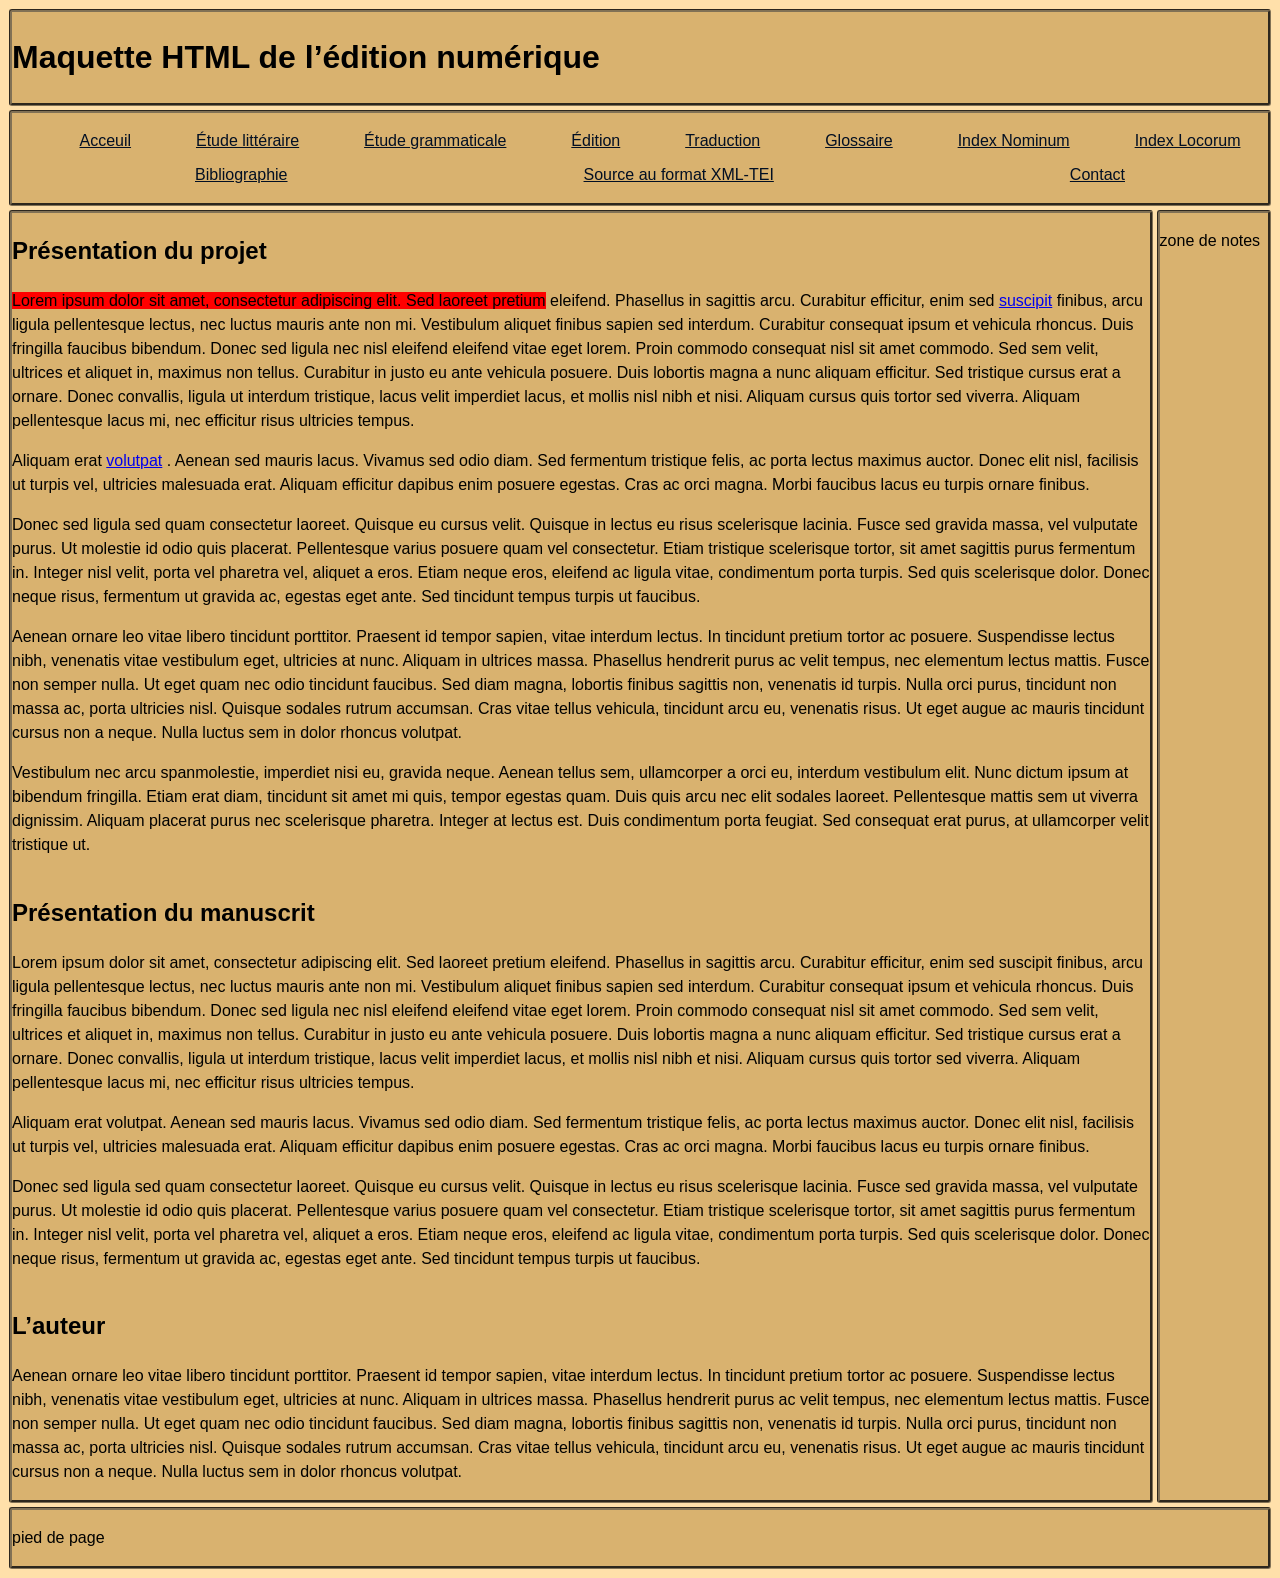
<file: ancien_maquettage/maquette/index.html>
<!DOCTYPE html>
<html lang="fr" xml:lang="fr"><head>
  		<meta charset="UTF-8">
			<meta name="viewport" content="user-scalable=yes">
  		<meta name="author" content="Alexandre Moret">
  		<meta name="description" content="Lorem ipsum sic dolor amet…">
  		<meta name="keywords" content="Lorem, ipsum, sic, dolor, amet"> <!-- séparer les mots-clés avec des virgules -->
  		<title>Page minimale</title>
  		<link rel="stylesheet" type="text/css" href="./css/screen-default.css" title="Default Style">
			<link rel="alternate stylesheet" type="text/css" href="./css/screen-nocolor.css" title="No color style">
	</head>
	<body class="flex-container flex-col">
  		<header id="header-section" class="contenu">
  			<h1>Maquette HTML de l’édition numérique</h1>
		</header>

          <div id="main-content" class="flex-container flex-row">
		<main id="main-text" class="flex-container flex-col">
		    <article itemscope itemtype="https://schema.org/Trip">
				<h2>Présentation du projet</h2>
				<p><span style="background-color:red;">Lorem ipsum dolor sit amet, consectetur adipiscing elit. 
				    Sed laoreet pretium</span> eleifend. Phasellus in <time itemprop="arrivalTime" content="1356-03-20" datetime="1356-03-20" data-calendar="julian">sagittis</time> arcu. 
				  Curabitur efficitur, enim sed <span itemprop="itinerary" itemtype="https://schema.org/City" itemscope=""><a class="index" data-index="index-locorum" data-key="Jerusalem" href="#"><span itemprop="name">suscipit</span></a><meta itemprop="identifier" content="https://www.geonames.org/281184/jerusalem.html"><meta itemprop="latitude" content="31.76904"><meta itemprop="longitude" content="35.21633"></span> finibus, arcu ligula pellentesque lectus, 
				  nec luctus mauris ante non mi. Vestibulum aliquet finibus sapien sed interdum. 
				  Curabitur consequat ipsum et vehicula rhoncus. Duis fringilla faucibus bibendum. 
				  Donec sed ligula nec nisl eleifend eleifend vitae eget lorem.
				Proin commodo consequat nisl sit amet commodo. Sed sem velit, 
				ultrices et aliquet in, maximus non tellus. 
				Curabitur in justo eu ante vehicula posuere. 
				Duis lobortis magna a nunc aliquam efficitur. 
				Sed tristique cursus erat a ornare. 
				Donec convallis, ligula ut interdum tristique, lacus velit imperdiet lacus, 
				et mollis nisl nibh et nisi. Aliquam cursus quis tortor sed viverra. 
				Aliquam pellentesque lacus mi, nec efficitur risus ultricies tempus.</p>

																													<p>Aliquam erat <span itemscope itemtype="https://schema.org/Person">																	          <a class="index" data-index="index-nominum" data-key="Boldensele_Guillaume" href="#"><span itemprop="name">volutpat</span></a>
		       <meta itemprop="identifier" content="http://www.idref.fr/136280994/id"></span>. Aenean sed mauris lacus. Vivamus sed odio diam. 
				Sed fermentum tristique felis, ac porta lectus maximus auctor. 
				Donec elit nisl, facilisis ut turpis vel, ultricies malesuada erat. 
				Aliquam efficitur dapibus enim posuere egestas. Cras ac orci magna. 
				Morbi faucibus lacus eu turpis ornare finibus.</p>

				<p>Donec sed ligula sed quam consectetur laoreet. Quisque eu cursus velit. 
				Quisque in lectus eu risus scelerisque lacinia. Fusce sed gravida massa, 
				vel vulputate purus. Ut molestie id odio quis placerat. 
				Pellentesque varius posuere quam vel consectetur.
				Etiam tristique scelerisque tortor, sit amet sagittis purus fermentum in. 
				Integer nisl velit, porta vel pharetra vel, aliquet a eros. Etiam neque eros, 
				eleifend ac ligula vitae, condimentum porta turpis. Sed quis scelerisque dolor.
				Donec neque risus, fermentum ut gravida ac, egestas eget ante. 
				Sed tincidunt tempus turpis ut faucibus.</p>

				<p>Aenean ornare leo vitae libero tincidunt porttitor. Praesent id tempor sapien,
				vitae interdum lectus. In tincidunt pretium tortor ac posuere. 
				Suspendisse lectus nibh, venenatis vitae vestibulum eget, ultricies at nunc. 
				Aliquam in ultrices massa. Phasellus hendrerit purus ac velit tempus, 
				nec elementum lectus mattis. Fusce non semper nulla. 
				Ut eget quam nec odio tincidunt faucibus. Sed diam magna, 
				lobortis finibus sagittis non, venenatis id turpis. Nulla orci purus, 
				tincidunt non massa ac, porta ultricies nisl. Quisque sodales rutrum accumsan. 
				Cras vitae tellus vehicula, tincidunt arcu eu, venenatis risus. 
				Ut eget augue ac mauris tincidunt cursus non a neque. 
				Nulla luctus sem in dolor rhoncus volutpat.</p>

				<p>Vestibulum nec arcu spanmolestie, imperdiet nisi eu, gravida neque. 
				Aenean tellus sem, ullamcorper a orci eu, interdum vestibulum elit. 
				Nunc dictum ipsum at <span>bibendum</span> fringilla. Etiam erat diam, tincidunt 
				sit amet mi quis, tempor egestas quam. Duis quis arcu nec elit sodales laoreet.
				Pellentesque mattis sem ut viverra dignissim. Aliquam placerat purus 
				nec scelerisque pharetra. Integer at lectus est. Duis condimentum porta feugiat. 
				Sed consequat erat purus, at ullamcorper velit tristique ut.</p>
				</article>
		    <article>
				<h2>Présentation du manuscrit</h2>
				<p>Lorem ipsum dolor sit amet, consectetur adipiscing elit. Sed laoreet pretium eleifend. Phasellus in sagittis arcu. Curabitur efficitur, enim sed suscipit finibus, arcu ligula pellentesque lectus, nec luctus mauris ante non mi. Vestibulum aliquet finibus sapien sed interdum. Curabitur consequat ipsum et vehicula rhoncus. Duis fringilla faucibus bibendum. Donec sed ligula nec nisl eleifend eleifend vitae eget lorem. Proin commodo consequat nisl sit amet commodo. Sed sem velit, ultrices et aliquet in, maximus non tellus. Curabitur in justo eu ante vehicula posuere. Duis lobortis magna a nunc aliquam efficitur. Sed tristique cursus erat a ornare. Donec convallis, ligula ut interdum tristique, lacus velit imperdiet lacus, et mollis nisl nibh et nisi. Aliquam cursus quis tortor sed viverra. Aliquam pellentesque lacus mi, nec efficitur risus ultricies tempus.</p>
				<p>Aliquam erat volutpat. Aenean sed mauris lacus. Vivamus sed odio diam. Sed fermentum tristique felis, ac porta lectus maximus auctor. Donec elit nisl, facilisis ut turpis vel, ultricies malesuada erat. Aliquam efficitur dapibus enim posuere egestas. Cras ac orci magna. Morbi faucibus lacus eu turpis ornare finibus.</p>
				<p>Donec sed ligula sed quam consectetur laoreet. Quisque eu cursus velit. Quisque in lectus eu risus scelerisque lacinia. Fusce sed gravida massa, vel vulputate purus. Ut molestie id odio quis placerat. Pellentesque varius posuere quam vel consectetur. Etiam tristique scelerisque tortor, sit amet sagittis purus fermentum in. Integer nisl velit, porta vel pharetra vel, aliquet a eros. Etiam neque eros, eleifend ac ligula vitae, condimentum porta turpis. Sed quis scelerisque dolor. Donec neque risus, fermentum ut gravida ac, egestas eget ante. Sed tincidunt tempus turpis ut faucibus.</p>
				</article>
				<article>
				<h2>L’auteur</h2>
				<p>Aenean ornare leo vitae libero tincidunt porttitor. Praesent id tempor sapien, vitae interdum lectus. In tincidunt pretium tortor ac posuere. Suspendisse lectus nibh, venenatis vitae vestibulum eget, ultricies at nunc. Aliquam in ultrices massa. Phasellus hendrerit purus ac velit tempus, nec elementum lectus mattis. Fusce non semper nulla. Ut eget quam nec odio tincidunt faucibus. Sed diam magna, lobortis finibus sagittis non, venenatis id turpis. Nulla orci purus, tincidunt non massa ac, porta ultricies nisl. Quisque sodales rutrum accumsan. Cras vitae tellus vehicula, tincidunt arcu eu, venenatis risus. Ut eget augue ac mauris tincidunt cursus non a neque. Nulla luctus sem in dolor rhoncus volutpat.</p>
				</article>
		</main>
          
          <aside id="note-section" class="notes" role="note">
               <p>zone de notes</p>
          </aside>
          </div>
		<nav id="nav-menu" class="menu" aria-label="Menu principal">
		<ul class="flex-container flex-row flex-wrapper menu" role="menubar">
		<li role="none"><a href="#" role="menuitem">Acceuil</a></li>
		<li role="none"><a href="#" role="menuitem">Étude littéraire</a></li>
		<li role="none"><a href="#" role="menuitem">Étude grammaticale</a></li>
		<li role="none"><a href="#" role="menuitem">Édition</a></li>
		<li role="none"><a href="#" role="menuitem">Traduction</a></li>
		<li role="none"><a href="#" role="menuitem">Glossaire</a></li>
		<li role="none"><a href="#" role="menuitem" lang="la">Index Nominum</a></li>
		<li role="none"><a href="#" role="menuitem" lang="la">Index Locorum</a></li>
		<li role="none"><a href="#" role="menuitem">Bibliographie</a></li>
		<li role="none"><a href="#" role="menuitem">Source au format XML-TEI</a></li>
		<li role="none"><a href="#" role="menuitem">Contact</a></li>
		</ul>
		</nav>

		<footer id="footer-section" class="contenu">
		<p>pied de page</p>
		</footer>
	
		<script type="text/javascript" src="./js/popup.js"></script>
</body></html>
</file>
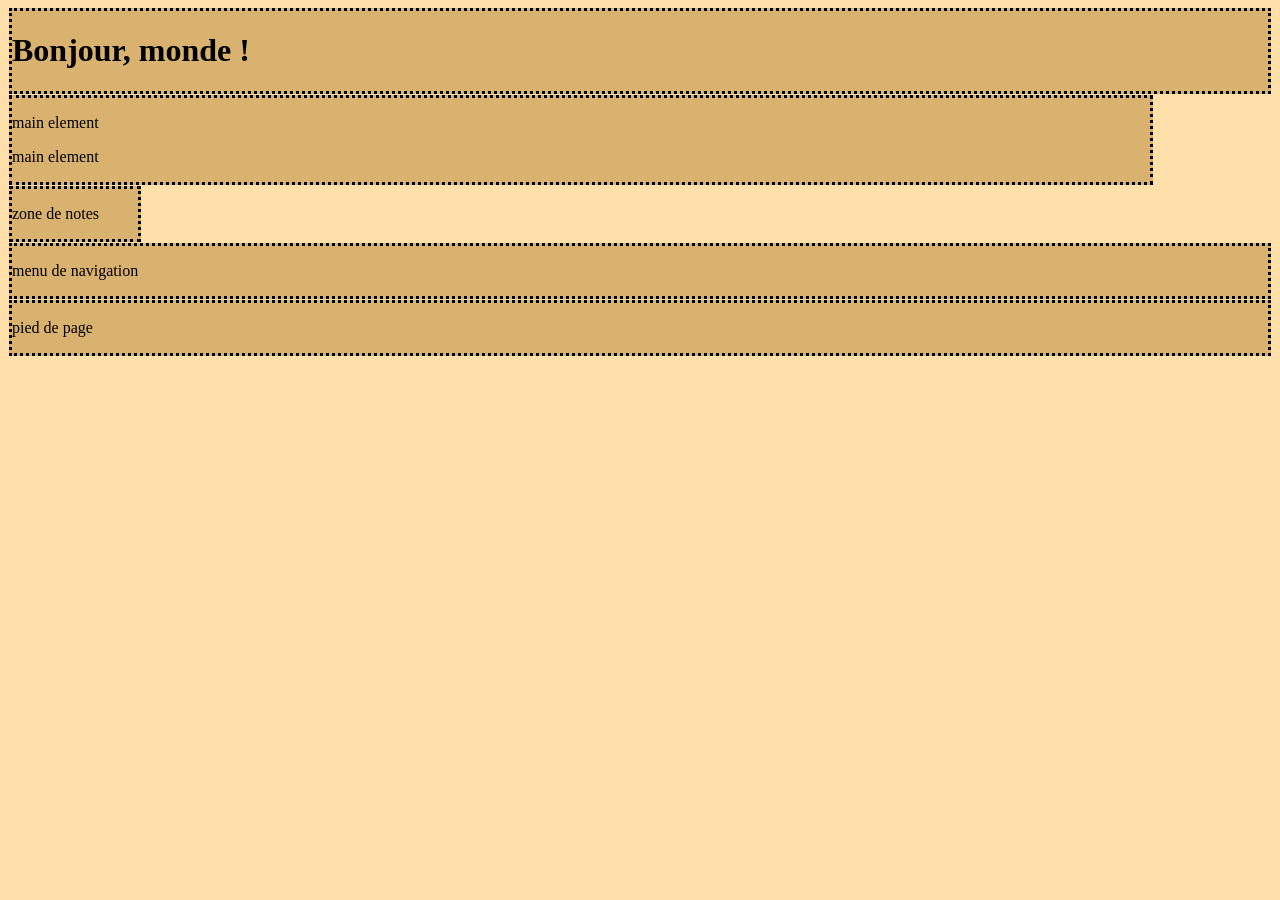
<file: ancien_maquettage/squelette.html>
<!DOCTYPE html>
<html lang="fr"><head>
<meta http-equiv="content-type" content="text/html; charset=UTF-8">
  		<meta charset="UTF-8">
  		<meta name="author" content="Alexandre Moret">
  		<meta name="description" content="Lorem ipsum sic dolor amet…">
  		<meta name="keywords" content="Lorem, ipsum, sic, dolor, amet"> <!-- séparer les mots-clés avec des virgules -->
  		<title>Page minimale</title>
  		<link rel="stylesheet" type="text/css" href="style-defaut.css">
	</head>
	<body class="flex-container flex-col">
  		<header id="header-section" class="contenu">
  			<h1>Bonjour, monde !</h1>
		</header>

          <div id="main-content" class="flex-container flex-row">
		<main id="main-text" class="flex-container flex-row">
		    <div><p>main element</p></div>
		    <div><p>main element</p></div>
		</main>
          
          <aside id="note-section" class="notes" role="note">
               <p>zone de notes</p>
          </aside>
          </div>
		<nav id="nav-menu" class="menu">
		<p>menu de navigation</p>
		</nav>

		<footer id="footer-section" class="contenu">
		<p>pied de page</p>
		</footer>
	

</body></html>
</file>
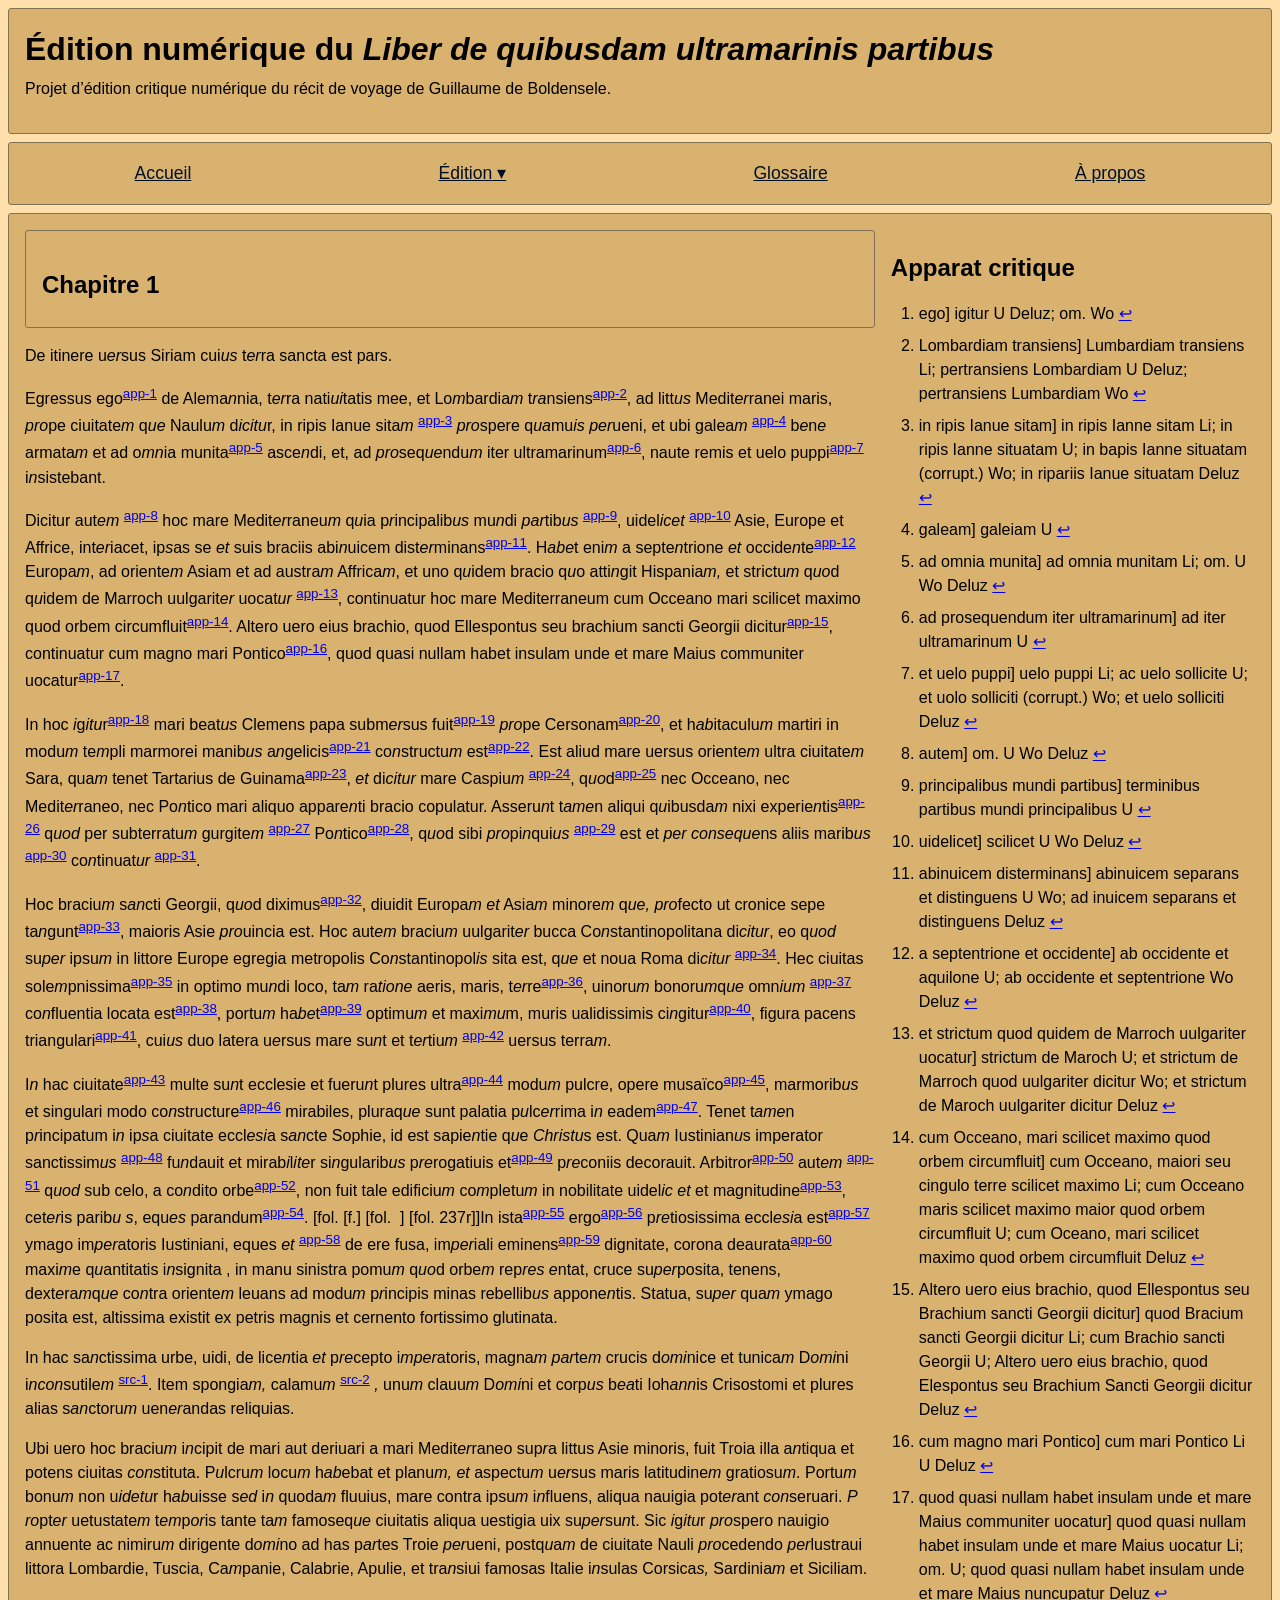
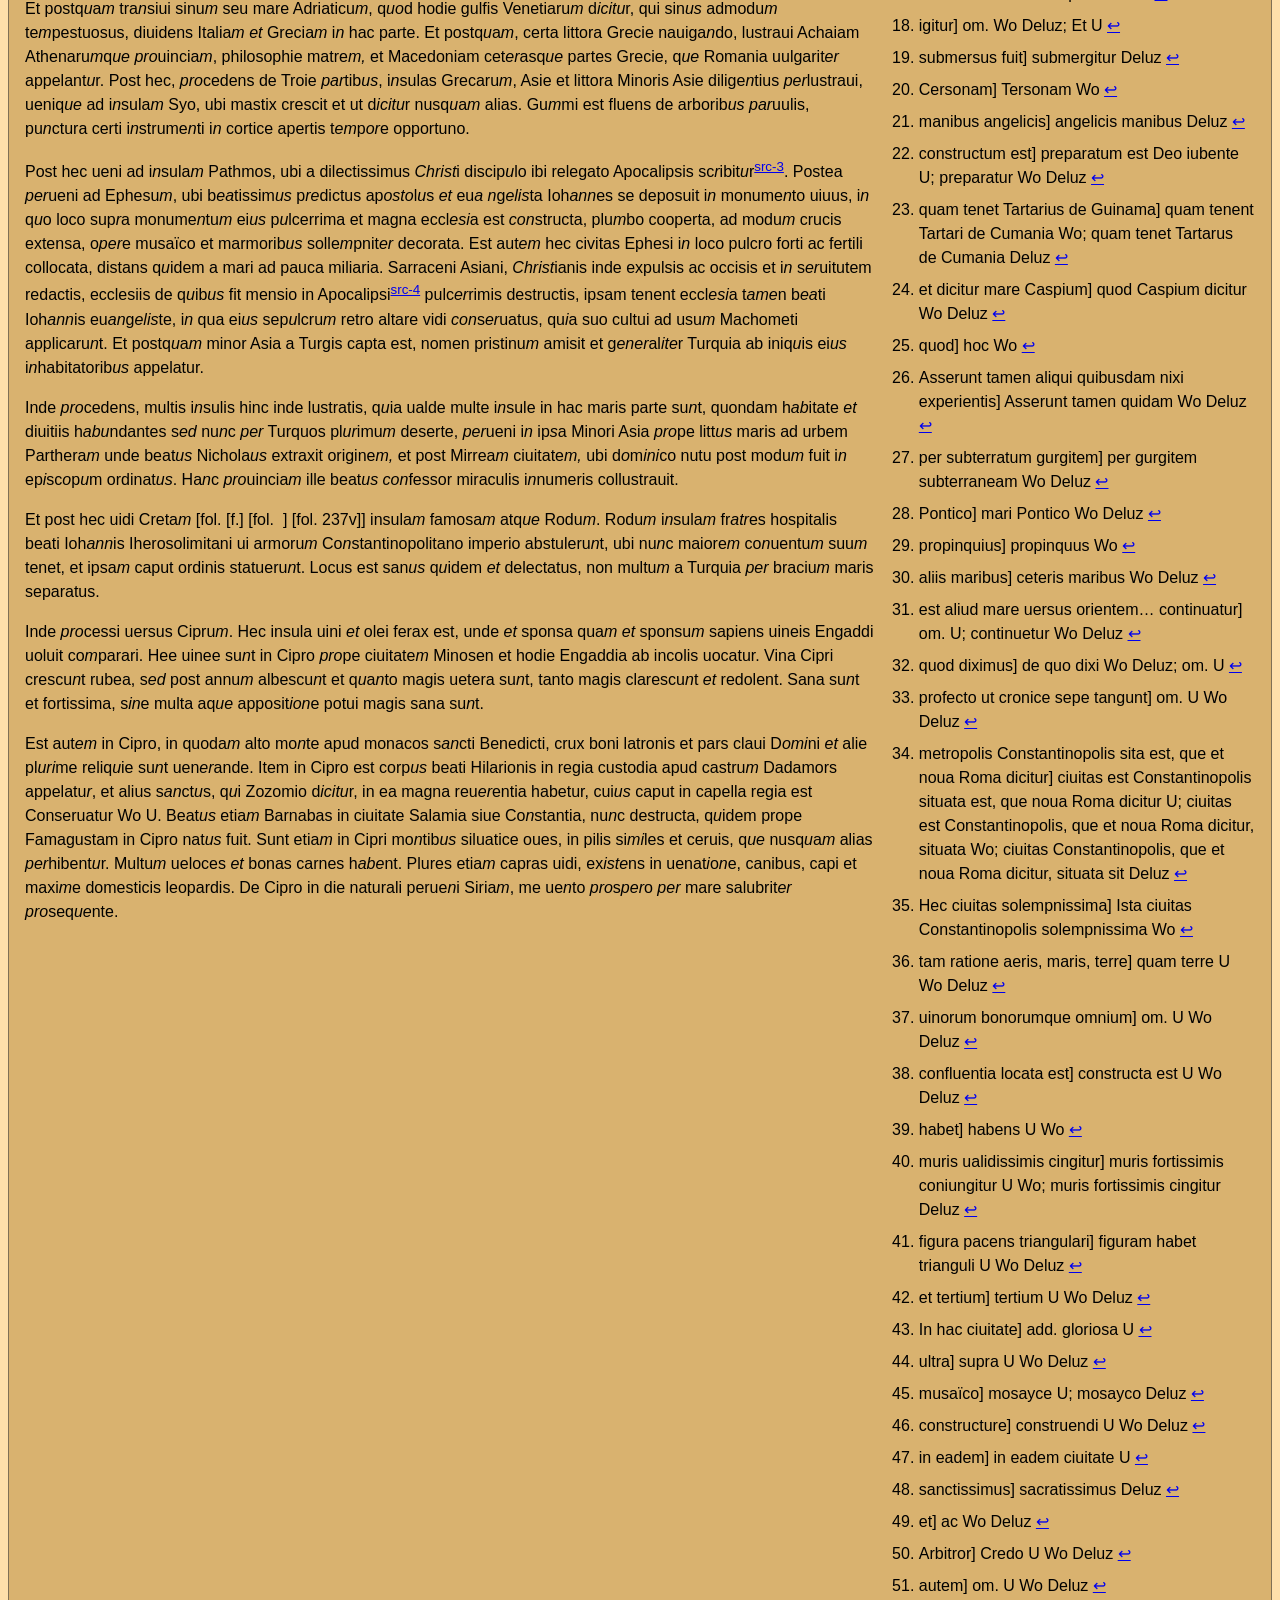
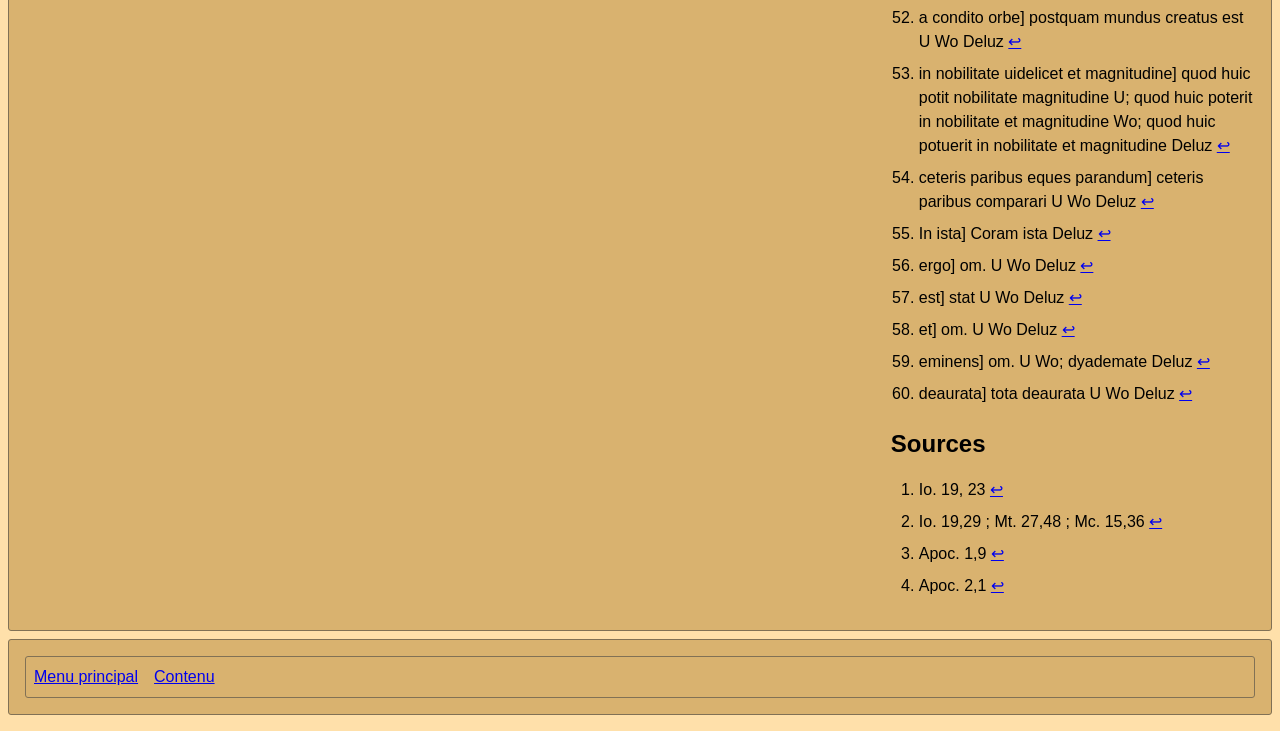
<file: docs/pages/chapitre-01.html>
<!DOCTYPE HTML>
<html lang="fr">
   <head>
      <meta http-equiv="Content-Type" content="text/html; charset=UTF-8">
      <meta name="viewport" content="width=device-width, initial-scale=1">
      <title>Chapitre 1 — Liber de quibusdam ultramarinis partibus</title>
      <meta name="description" content="Édition critique numérique du Liber de quibusdam ultramarinis partibus de Guillaume de Boldensele.">
      <link rel="stylesheet" href="../css/screen-default.css" media="screen">
   </head>
   <body>
      <nav class="skip-links menu" aria-label="Liens d’évitement"><a href="#main" class="skip-link">Aller au contenu principal</a><a href="#lien-accueil" class="skip-link">Aller au menu principal</a><a href="#footer" class="skip-link">Aller au pied de page</a></nav>
      <header>
         <div>
            <h1>
               Édition numérique du
               <cite lang="la">Liber de quibusdam ultramarinis partibus</cite></h1>
            <p>
               Projet d’édition critique numérique du récit
               de voyage de Guillaume de Boldensele.
               </p>
         </div>
      </header>
      <nav id="main_menu" aria-label="Menu principal" class="menu">
         <ul>
            <li><a id="lien-accueil" href="/boldensele-numerique/">
                  Accueil
                  </a></li>
            <li class="menu-deroulant"><a href="/boldensele-numerique/edition.html">Édition</a><ul class="submenu">
                  <li><a href="/boldensele-numerique/edition.html">
                        Sommaire de l’édition
                        </a></li>
                  <li><a href="/boldensele-numerique/pages/prologue.html">
                        Prologue
                        </a></li>
                  <li><a href="/boldensele-numerique/pages/chapitre-01.html" aria-current="page">
                        Chapitre 1
                        </a></li>
               </ul>
            </li>
            <li><a href="/boldensele-numerique/glossaire.html">Glossaire</a></li>
            <li><a href="/boldensele-numerique/a-propos.html">À propos</a></li>
         </ul>
      </nav>
      <main id="main" tabindex="-1">
         <article class="edition" lang="la">
            <header class="edition-header">
               <h2>Chapitre 1</h2>
            </header>
            <div class="texte-edite">
               
               <p class="rubrique">De itinere u<em class="expansion">er</em>sus Siriam cui<em class="expansion">us</em> t<em class="expansion">er</em>ra sancta est pars.</p>
               
               <p>Egressus ego<sup class="appel-apparat"><a href="#apparat-1" id="appel-apparat-1">app-1</a></sup> de Alema<em class="expansion">n</em>nia, t<em class="expansion">er</em>ra nati<em class="expansion">ui</em>tatis mee, et Lo<em class="expansion">m</em>bardia<em class="expansion">m</em> t<em class="expansion">ra</em>nsiens<sup class="appel-apparat"><a href="#apparat-2" id="appel-apparat-2">app-2</a></sup>, ad litt<em class="expansion">us</em> Medit<em class="expansion">er</em>ranei maris, <em class="expansion">pro</em>pe ciuitate<em class="expansion">m</em> q<em class="expansion">ue</em> Naulu<em class="expansion">m</em> d<em class="expansion">icitu</em>r, in ripis Ianue sita<em class="expansion">m</em>
                  <sup class="appel-apparat"><a href="#apparat-3" id="appel-apparat-3">app-3</a></sup>
                  <em class="expansion">pro</em>spere q<em class="expansion">ua</em>mu<em class="expansion">is</em>
                  <em class="expansion">per</em>ueni, et ubi galea<em class="expansion">m</em>
                  <sup class="appel-apparat"><a href="#apparat-4" id="appel-apparat-4">app-4</a></sup> b<em class="expansion">e</em>n<em class="expansion">e</em> armata<em class="expansion">m</em> et ad o<em class="expansion">mn</em>ia munita<sup class="appel-apparat"><a href="#apparat-5" id="appel-apparat-5">app-5</a></sup> asce<em class="expansion">n</em>di, et, ad <em class="expansion">pro</em>seq<em class="expansion">ue</em>ndu<em class="expansion">m</em> iter ultramarinum<sup class="appel-apparat"><a href="#apparat-6" id="appel-apparat-6">app-6</a></sup>, naute remis et uelo puppi<sup class="appel-apparat"><a href="#apparat-7" id="appel-apparat-7">app-7</a></sup> i<em class="expansion">n</em>sistebant.</p>
               
               <p>Dicitur aut<em class="expansion">em</em>
                  <sup class="appel-apparat"><a href="#apparat-8" id="appel-apparat-8">app-8</a></sup> hoc mare Medit<em class="expansion">er</em>raneu<em class="expansion">m</em> q<em class="expansion">u</em>ia p<em class="expansion">r</em>incipalib<em class="expansion">us</em> mu<em class="expansion">n</em>di <em class="expansion">par</em>tib<em class="expansion">us</em>
                  <sup class="appel-apparat"><a href="#apparat-9" id="appel-apparat-9">app-9</a></sup>, uidel<em class="expansion">icet</em>
                  <sup class="appel-apparat"><a href="#apparat-10" id="appel-apparat-10">app-10</a></sup> Asie, Europe et Affrice, int<em class="expansion">er</em>iacet, ip<em class="expansion">s</em>as se <em class="expansion">et</em> suis braciis abi<em class="expansion">n</em>uicem dist<em class="expansion">er</em>minans<sup class="appel-apparat"><a href="#apparat-11" id="appel-apparat-11">app-11</a></sup>. H<em class="expansion">abe</em>t eni<em class="expansion">m</em> a septe<em class="expansion">n</em>trione <em class="expansion">et</em> occide<em class="expansion">n</em>te<sup class="appel-apparat"><a href="#apparat-12" id="appel-apparat-12">app-12</a></sup> Europa<em class="expansion">m</em>, ad oriente<em class="expansion">m</em> Asiam et ad austra<em class="expansion">m</em> Affrica<em class="expansion">m</em>, et uno q<em class="expansion">u</em>idem bracio q<em class="expansion">u</em>o atti<em class="expansion">n</em>git Hispania<em class="expansion">m,</em> et strictu<em class="expansion">m</em> q<em class="expansion">uo</em>d q<em class="expansion">u</em>idem de Marroch uulgarit<em class="expansion">er</em> uocat<em class="expansion">ur</em>
                  <sup class="appel-apparat"><a href="#apparat-13" id="appel-apparat-13">app-13</a></sup>, continuatur hoc mare Mediterraneum cum Occeano mari scilicet maximo quod orbem circumfluit<sup class="appel-apparat"><a href="#apparat-14" id="appel-apparat-14">app-14</a></sup>. Altero uero eius brachio, quod Ellespontus seu brachium sancti Georgii dicitur<sup class="appel-apparat"><a href="#apparat-15" id="appel-apparat-15">app-15</a></sup>, continuatur cum magno mari Pontico<sup class="appel-apparat"><a href="#apparat-16" id="appel-apparat-16">app-16</a></sup>, quod quasi nullam habet insulam unde et mare Maius communiter uocatur<sup class="appel-apparat"><a href="#apparat-17" id="appel-apparat-17">app-17</a></sup>.</p>
               
               <p>In hoc <em class="expansion">i</em>g<em class="expansion">itu</em>r<sup class="appel-apparat"><a href="#apparat-18" id="appel-apparat-18">app-18</a></sup> mari beat<em class="expansion">us</em> Clemens papa subm<em class="expansion">er</em>sus fuit<sup class="appel-apparat"><a href="#apparat-19" id="appel-apparat-19">app-19</a></sup>
                  <em class="expansion">pro</em>pe Cersonam<sup class="appel-apparat"><a href="#apparat-20" id="appel-apparat-20">app-20</a></sup>, et h<em class="expansion">ab</em>itaculu<em class="expansion">m</em> martiri in modu<em class="expansion">m</em> te<em class="expansion">m</em>pli marmorei manib<em class="expansion">us</em> a<em class="expansion">n</em>gelicis<sup class="appel-apparat"><a href="#apparat-21" id="appel-apparat-21">app-21</a></sup> co<em class="expansion">n</em>structu<em class="expansion">m</em> est<sup class="appel-apparat"><a href="#apparat-22" id="appel-apparat-22">app-22</a></sup>. <span class="rubricated">E</span>st aliud mare uersus oriente<em class="expansion">m</em> ultra ciuitate<em class="expansion">m</em> Sara, qua<em class="expansion">m</em> tenet Tartarius de Guinama<sup class="appel-apparat"><a href="#apparat-23" id="appel-apparat-23">app-23</a></sup>, <em class="expansion">et</em> di<em class="expansion">citur</em> mare Caspiu<em class="expansion">m</em>
                  <sup class="appel-apparat"><a href="#apparat-24" id="appel-apparat-24">app-24</a></sup>, q<em class="expansion">uo</em>d<sup class="appel-apparat"><a href="#apparat-25" id="appel-apparat-25">app-25</a></sup> nec Occeano, nec Medit<em class="expansion">er</em>raneo, nec Po<em class="expansion">n</em>tico mari aliquo appare<em class="expansion">n</em>ti bracio copulatur. Asseru<em class="expansion">n</em>t t<em class="expansion">ame</em>n aliqui q<em class="expansion">u</em>ibusda<em class="expansion">m</em> nixi experie<em class="expansion">n</em>tis<sup class="appel-apparat"><a href="#apparat-26" id="appel-apparat-26">app-26</a></sup> q<em class="expansion">uod</em> per subterratu<em class="expansion">m</em> gurgite<em class="expansion">m</em>
                  <sup class="appel-apparat"><a href="#apparat-27" id="appel-apparat-27">app-27</a></sup> Po<em class="expansion">n</em>tico<sup class="appel-apparat"><a href="#apparat-28" id="appel-apparat-28">app-28</a></sup>, q<em class="expansion">uo</em>d sibi <em class="expansion">pro</em>pi<em class="expansion">n</em>qui<em class="expansion">us</em>
                  <sup class="appel-apparat"><a href="#apparat-29" id="appel-apparat-29">app-29</a></sup> est et <em class="expansion">per</em>
                  <em class="expansion">conseque</em>ns aliis marib<em class="expansion">us</em>
                  <sup class="appel-apparat"><a href="#apparat-30" id="appel-apparat-30">app-30</a></sup> co<em class="expansion">n</em>tinuat<em class="expansion">ur</em>
                  <sup class="appel-apparat"><a href="#apparat-31" id="appel-apparat-31">app-31</a></sup>.</p>
               
               <p>Hoc braciu<em class="expansion">m </em>s<em class="expansion">an</em>cti Georgii, q<em class="expansion">uo</em>d diximus<sup class="appel-apparat"><a href="#apparat-32" id="appel-apparat-32">app-32</a></sup>, diuidit Europa<em class="expansion">m</em>
                  <em class="expansion">et</em> Asia<em class="expansion">m</em> minore<em class="expansion">m</em> q<em class="expansion">ue,</em>
                  <em class="expansion">pro</em>fecto ut cronice sepe ta<em class="expansion">n</em>gunt<sup class="appel-apparat"><a href="#apparat-33" id="appel-apparat-33">app-33</a></sup>, maioris Asie <em class="expansion">pro</em>uincia est. Hoc aut<em class="expansion">em</em> braciu<em class="expansion">m</em> uulgarit<em class="expansion">er</em> bucca Co<em class="expansion">n</em>stantinopolitana di<em class="expansion">citur</em>, eo q<em class="expansion">uod</em> su<em class="expansion">per</em> ipsu<em class="expansion">m</em> in littore Europe egregia metropolis Co<em class="expansion">n</em>stantinopol<em class="expansion">is</em> sita est, q<em class="expansion">ue</em> et noua Roma di<em class="expansion">citur</em>
                  <sup class="appel-apparat"><a href="#apparat-34" id="appel-apparat-34">app-34</a></sup>. Hec ciuitas sole<em class="expansion">m</em>pnissima<sup class="appel-apparat"><a href="#apparat-35" id="appel-apparat-35">app-35</a></sup> in optimo mu<em class="expansion">n</em>di loco, ta<em class="expansion">m</em> ra<em class="expansion">tione</em> aeris, maris, t<em class="expansion">er</em>re<sup class="appel-apparat"><a href="#apparat-36" id="appel-apparat-36">app-36</a></sup>, uinoru<em class="expansion">m</em> bonoru<em class="expansion">m</em>q<em class="expansion">ue</em> omn<em class="expansion">ium</em>
                  <sup class="appel-apparat"><a href="#apparat-37" id="appel-apparat-37">app-37</a></sup> co<em class="expansion">n</em>fluentia locata est<sup class="appel-apparat"><a href="#apparat-38" id="appel-apparat-38">app-38</a></sup>, portu<em class="expansion">m</em> ha<em class="expansion">be</em>t<sup class="appel-apparat"><a href="#apparat-39" id="appel-apparat-39">app-39</a></sup> optimu<em class="expansion">m</em> et maxi<em class="expansion">mu</em>m, muris ualidissimis ci<em class="expansion">n</em>gitur<sup class="appel-apparat"><a href="#apparat-40" id="appel-apparat-40">app-40</a></sup>, figura pacens triangulari<sup class="appel-apparat"><a href="#apparat-41" id="appel-apparat-41">app-41</a></sup>, cui<em class="expansion">us</em> duo latera u<em class="expansion">e</em>rsus mare su<em class="expansion">n</em>t et t<em class="expansion">er</em>tiu<em class="expansion">m</em>
                  <sup class="appel-apparat"><a href="#apparat-42" id="appel-apparat-42">app-42</a></sup> uersus terra<em class="expansion">m</em>.</p>
               
               <p>I<em class="expansion">n</em> hac ciuitate<sup class="appel-apparat"><a href="#apparat-43" id="appel-apparat-43">app-43</a></sup> multe su<em class="expansion">n</em>t ecclesie et fueru<em class="expansion">n</em>t plures ultra<sup class="appel-apparat"><a href="#apparat-44" id="appel-apparat-44">app-44</a></sup> modu<em class="expansion">m</em> pulcre, opere musaïco<sup class="appel-apparat"><a href="#apparat-45" id="appel-apparat-45">app-45</a></sup>, marmorib<em class="expansion">us</em> et singulari modo co<em class="expansion">n</em>structure<sup class="appel-apparat"><a href="#apparat-46" id="appel-apparat-46">app-46</a></sup> mirabiles, pluraq<em class="expansion">ue</em> sunt palatia p<em class="expansion">u</em>lc<em class="expansion">er</em>rima i<em class="expansion">n</em> eadem<sup class="appel-apparat"><a href="#apparat-47" id="appel-apparat-47">app-47</a></sup>. Tenet t<em class="expansion">ame</em>n p<em class="expansion">r</em>incipatum i<em class="expansion">n</em> ip<em class="expansion">s</em>a ciuitate eccl<em class="expansion">esi</em>a s<em class="expansion">an</em>cte Sophie, id est sapie<em class="expansion">n</em>tie q<em class="expansion">u</em>e <em class="expansion">Christu</em>s est. Qua<em class="expansion">m</em> Iustinian<em class="expansion">u</em>s imperator sanctissim<em class="expansion">us</em>
                  <sup class="appel-apparat"><a href="#apparat-48" id="appel-apparat-48">app-48</a></sup> fu<em class="expansion">n</em>dauit et mirab<em class="expansion">i</em>l<em class="expansion">ite</em>r si<em class="expansion">n</em>gularib<em class="expansion">us</em> p<em class="expansion">re</em>rogatiuis et<sup class="appel-apparat"><a href="#apparat-49" id="appel-apparat-49">app-49</a></sup> p<em class="expansion">re</em>coniis decorauit. Arbitror<sup class="appel-apparat"><a href="#apparat-50" id="appel-apparat-50">app-50</a></sup> aut<em class="expansion">em</em>
                  <sup class="appel-apparat"><a href="#apparat-51" id="appel-apparat-51">app-51</a></sup> q<em class="expansion">uod</em> sub celo, a co<em class="expansion">n</em>dito orbe<sup class="appel-apparat"><a href="#apparat-52" id="appel-apparat-52">app-52</a></sup>, non fuit tale edificiu<em class="expansion">m</em> co<em class="expansion">m</em>pletu<em class="expansion">m</em> in nobilitate uidel<em class="expansion">ic</em>
                  <em class="expansion">et</em> et magnitudine<sup class="appel-apparat"><a href="#apparat-53" id="appel-apparat-53">app-53</a></sup>, cet<em class="expansion">er</em>is parib<em class="expansion">u</em>
                  <em class="expansion">s</em>, equ<em class="expansion">es</em> parandum<sup class="appel-apparat"><a href="#apparat-54" id="appel-apparat-54">app-54</a></sup>. <span class="pb" id="folio-[f.">[fol. [f.]</span>
                  <span class="pb" id="folio-&nbsp;">[fol. &nbsp;]</span>
                  <span class="pb" id="folio-237r]">[fol. 237r]]</span>In ista<sup class="appel-apparat"><a href="#apparat-55" id="appel-apparat-55">app-55</a></sup> ergo<sup class="appel-apparat"><a href="#apparat-56" id="appel-apparat-56">app-56</a></sup> p<em class="expansion">re</em>tiosissima eccl<em class="expansion">esi</em>a est<sup class="appel-apparat"><a href="#apparat-57" id="appel-apparat-57">app-57</a></sup> ymago im<em class="expansion">per</em>atoris Iustiniani, eques <em class="expansion">et</em>
                  <sup class="appel-apparat"><a href="#apparat-58" id="appel-apparat-58">app-58</a></sup> de ere fusa, im<em class="expansion">per</em>iali eminens<sup class="appel-apparat"><a href="#apparat-59" id="appel-apparat-59">app-59</a></sup> dignitate, corona deaurata<sup class="appel-apparat"><a href="#apparat-60" id="appel-apparat-60">app-60</a></sup> maxi<em class="expansion">m</em>e q<em class="expansion">u</em>antitatis i<em class="expansion">n</em>signita
                  , in manu sinistra
                  pomu<em class="expansion">m</em> q<em class="expansion">uo</em>d orbe<em class="expansion">m</em> rep<em class="expansion">res</em>
                  <em class="expansion">e</em>ntat, cruce su<em class="expansion">per</em>posita, tenens, dext<em class="expansion">e</em>ra<em class="expansion">m</em>q<em class="expansion">ue</em> co<em class="expansion">n</em>tra oriente<em class="expansion">m</em> leuans ad modu<em class="expansion">m</em> p<em class="expansion">r</em>incipis minas rebellib<em class="expansion">us</em> appone<em class="expansion">n</em>tis. Statua, su<em class="expansion">per</em> qua<em class="expansion">m</em> ymago posita est, altissima existit ex petris magnis et cernento fortissimo glutinata.</p>
               
               <p>In hac sa<em class="expansion">n</em>ctissima urbe, uidi, de lice<em class="expansion">n</em>tia <em class="expansion">et</em> p<em class="expansion">re</em>cepto i<em class="expansion">mper</em>atoris, magna<em class="expansion">m</em>
                  <em class="expansion">par</em>te<em class="expansion">m</em> crucis d<em class="expansion">omi</em>nice et tunica<em class="expansion">m</em> D<em class="expansion">omi</em>ni i<em class="expansion">ncon</em>sutile<em class="expansion">m</em>
                  <sup class="appel-source"><a href="#source-1" id="appel-source-1">src-1</a></sup>. Item spongia<em class="expansion">m,</em> calamu<em class="expansion">m</em>
                  <sup class="appel-source"><a href="#source-2" id="appel-source-2">src-2</a></sup>
                  <em class="expansion">,</em> unu<em class="expansion">m</em> clauu<em class="expansion">m</em> D<em class="expansion">omi</em>ni et corp<em class="expansion">us</em> b<em class="expansion">ea</em>ti Ioh<em class="expansion">ann</em>is Crisostomi et plures alias s<em class="expansion">an</em>ctoru<em class="expansion">m</em> uen<em class="expansion">er</em>andas reliquias.</p>
               
               <p>Ubi uero hoc braciu<em class="expansion">m</em> i<em class="expansion">n</em>cipit de mari aut deriuari a mari Medit<em class="expansion">er</em>raneo sup<em class="expansion">r</em>a littus Asie minoris, fuit Troia illa a<em class="expansion">n</em>tiqua et potens ciuitas <em class="expansion">con</em>stituta. P<em class="expansion">u</em>lcru<em class="expansion">m</em> locu<em class="expansion">m</em> h<em class="expansion">ab</em>ebat et planu<em class="expansion">m,</em>
                  <em class="expansion">et</em> aspectu<em class="expansion">m</em> u<em class="expansion">er</em>sus maris latitudine<em class="expansion">m</em> gratiosu<em class="expansion">m</em>. Portu<em class="expansion">m</em> bonu<em class="expansion">m</em> non u<em class="expansion">idetu</em>r h<em class="expansion">ab</em>uisse s<em class="expansion">ed</em> i<em class="expansion">n</em> quoda<em class="expansion">m</em> fluuius, mare contra ipsu<em class="expansion">m</em> i<em class="expansion">n</em>fluens, aliqua nauigia pot<em class="expansion">er</em>ant <em class="expansion">con</em>seruari. <em class="expansion">P</em>
                  <em class="expansion">ro</em>pt<em class="expansion">er</em> uetustate<em class="expansion">m</em> t<em class="expansion">em</em>p<em class="expansion">or</em>is tante ta<em class="expansion">m</em> famoseq<em class="expansion">ue</em> ciuitatis aliqua uestigia uix su<em class="expansion">per</em>su<em class="expansion">n</em>t. Sic <em class="expansion">i</em>g<em class="expansion">itu</em>r <em class="expansion">pro</em>spero nauigio annuente
                  ac nimiru<em class="expansion">m</em> dirigente d<em class="expansion">omi</em>no ad has p<em class="expansion">ar</em>tes Troie <em class="expansion">per</em>ueni, postq<em class="expansion">u</em>a<em class="expansion">m</em> de ciuitate Nauli <em class="expansion">pro</em>cedendo <em class="expansion">per</em>lustraui littora Lombardie, Tuscia, Ca<em class="expansion">m</em>panie, Calabrie, Apulie, et tra<em class="expansion">n</em>siui famosas Italie i<em class="expansion">n</em>sulas Corsica<em class="expansion">s,</em> Sardinia<em class="expansion">m</em> et Siciliam.</p>
               
               <p>Et postq<em class="expansion">u</em>a<em class="expansion">m</em> tra<em class="expansion">n</em>siui sinu<em class="expansion">m</em> seu mare Adriaticu<em class="expansion">m</em>, q<em class="expansion">uo</em>d hodie gulfis Venetiaru<em class="expansion">m</em> d<em class="expansion">icitu</em>r, qui sin<em class="expansion">us</em> admodu<em class="expansion">m</em> te<em class="expansion">m</em>pestuosus, diuidens Italia<em class="expansion">m</em>
                  <em class="expansion">et</em> Grecia<em class="expansion">m</em> i<em class="expansion">n</em> hac parte. Et postq<em class="expansion">u</em>a<em class="expansion">m</em>, certa littora Grecie nauiga<em class="expansion">n</em>do, lustraui Achaiam Athenaru<em class="expansion">m</em>q<em class="expansion">ue</em>
                  <em class="expansion">pro</em>uincia<em class="expansion">m</em>, philosophie matre<em class="expansion">m,</em> et Macedoniam cet<em class="expansion">er</em>asq<em class="expansion">ue</em> partes Grecie, q<em class="expansion">ue</em> Romania uulgarit<em class="expansion">er</em> appelant<em class="expansion">u</em>r. Post hec, <em class="expansion">pro</em>cedens de Troie <em class="expansion">par</em>tib<em class="expansion">us</em>, i<em class="expansion">n</em>sulas Grecaru<em class="expansion">m</em>, Asie et littora Minoris Asie dilige<em class="expansion">n</em>tius <em class="expansion">per</em>lustraui, ueniq<em class="expansion">ue</em> ad i<em class="expansion">n</em>sula<em class="expansion">m</em> Syo, ubi mastix crescit et ut d<em class="expansion">icitu</em>r nusq<em class="expansion">u</em>a<em class="expansion">m</em> alias. Gu<em class="expansion">m</em>mi est fluens de arborib<em class="expansion">us</em>
                  <em class="expansion">par</em>uulis, pu<em class="expansion">n</em>ctura certi i<em class="expansion">n</em>strume<em class="expansion">n</em>ti i<em class="expansion">n</em> cortice apertis t<em class="expansion">em</em>p<em class="expansion">or</em>e opportuno.</p>
               
               <p>Post hec ueni ad i<em class="expansion">n</em>sula<em class="expansion">m</em> Pathmos, ubi a dilectissimus <em class="expansion">Christ</em>i discip<em class="expansion">u</em>lo ibi relegato Apocalipsis sc<em class="expansion">r</em>ibit<em class="expansion">u</em>r<sup class="appel-source"><a href="#source-3" id="appel-source-3">src-3</a></sup>. Postea <em class="expansion">per</em>ueni ad Ephesu<em class="expansion">m</em>, ubi b<em class="expansion">ea</em>tissim<em class="expansion">us</em> p<em class="expansion">re</em>dictus ap<em class="expansion">osto</em>l<em class="expansion">u</em>s <em class="expansion">et</em> eu<em class="expansion">a</em>
                  <em class="expansion">n</em>g<em class="expansion">elis</em>ta Ioh<em class="expansion">ann</em>es se deposuit i<em class="expansion">n</em> monume<em class="expansion">n</em>to uiuus, i<em class="expansion">n</em> q<em class="expansion">u</em>o loco sup<em class="expansion">r</em>a monume<em class="expansion">n</em>tu<em class="expansion">m</em> ei<em class="expansion">us</em> p<em class="expansion">u</em>lcerrima et magna eccl<em class="expansion">esi</em>a est <em class="expansion">con</em>structa, plu<em class="expansion">m</em>bo cooperta, ad modu<em class="expansion">m</em> crucis extensa, o<em class="expansion">per</em>e musaïco et marmorib<em class="expansion">us</em> solle<em class="expansion">m</em>pnit<em class="expansion">er</em> decorata. Est aut<em class="expansion">em</em> hec civitas Ephesi i<em class="expansion">n</em> loco pulcro forti ac fertili collocata, distans q<em class="expansion">u</em>idem a mari ad pauca miliaria. Sarraceni Asiani,<em class="expansion"> Christ</em>ianis inde expulsis ac occisis et i<em class="expansion">n</em> s<em class="expansion">er</em>uitutem redactis, ecclesiis de q<em class="expansion">u</em>ib<em class="expansion">us</em> fit mensio in Apocalipsi<sup class="appel-source"><a href="#source-4" id="appel-source-4">src-4</a></sup> pulc<em class="expansion">er</em>rimis destructis, ip<em class="expansion">s</em>am tenent eccl<em class="expansion">esi</em>a t<em class="expansion">ame</em>n b<em class="expansion">ea</em>ti Ioh<em class="expansion">ann</em>is eu<em class="expansion">an</em>g<em class="expansion">elis</em>te, i<em class="expansion">n</em> qua ei<em class="expansion">us</em> sep<em class="expansion">u</em>lcru<em class="expansion">m</em> retro altare vidi <em class="expansion">con</em>s<em class="expansion">er</em>uatus, qu<em class="expansion">i</em>a suo cultui ad usu<em class="expansion">m</em> Machometi applicaru<em class="expansion">n</em>t. Et postq<em class="expansion">u</em>a<em class="expansion">m</em> minor Asia a Turgis capta est, nomen pristinu<em class="expansion">m</em> amisit et g<em class="expansion">ener</em>al<em class="expansion">ite</em>r Turquia ab iniq<em class="expansion">u</em>is ei<em class="expansion">us</em> i<em class="expansion">n</em>habitatorib<em class="expansion">us</em> appelatur.</p>
               
               <p>Inde <em class="expansion">pro</em>cedens, multis i<em class="expansion">n</em>sulis hinc inde lustratis, q<em class="expansion">u</em>ia ualde multe i<em class="expansion">n</em>sule in hac maris parte su<em class="expansion">n</em>t, quondam h<em class="expansion">ab</em>itate <em class="expansion">et</em> diuitiis h<em class="expansion">abu</em>ndantes s<em class="expansion">ed</em> nu<em class="expansion">n</em>c <em class="expansion">per</em> Turquos pl<em class="expansion">ur</em>imu<em class="expansion">m</em> deserte, <em class="expansion">per</em>ueni i<em class="expansion">n</em> ip<em class="expansion">s</em>a Minori Asia <em class="expansion">pro</em>pe litt<em class="expansion">us</em> maris ad urbem Parthera<em class="expansion">m</em> unde beat<em class="expansion">us</em> Nichola<em class="expansion">us</em> extraxit origine<em class="expansion">m,</em> et post Mirrea<em class="expansion">m</em> ciuitate<em class="expansion">m,</em> ubi d<em class="expansion">o</em>m<em class="expansion">ini</em>co nutu post modu<em class="expansion">m</em> fuit i<em class="expansion">n</em> ep<em class="expansion">i</em>sc<em class="expansion">o</em>p<em class="expansion">u</em>m ordinat<em class="expansion">us</em>. Ha<em class="expansion">n</em>c <em class="expansion">pro</em>uincia<em class="expansion">m</em> ille beat<em class="expansion">us</em>
                  <em class="expansion">con</em>fessor miraculis i<em class="expansion">n</em>numeris collustrauit. </p>
               
               <p>Et post hec uidi Creta<em class="expansion">m</em>
                  <span class="pb" id="folio-[f.">[fol. [f.]</span>
                  <span class="pb" id="folio-&nbsp;">[fol. &nbsp;]</span>
                  <span class="pb" id="folio-237v]">[fol. 237v]]</span> insula<em class="expansion">m</em> famosa<em class="expansion">m</em> atq<em class="expansion">ue</em> Rodu<em class="expansion">m</em>. Rodu<em class="expansion">m</em> i<em class="expansion">n</em>sula<em class="expansion">m</em> fr<em class="expansion">atr</em>es hospitalis beati Ioh<em class="expansion">ann</em>is Iherosolimitani ui armoru<em class="expansion">m</em> Co<em class="expansion">n</em>stantinopolitano imperio abstuleru<em class="expansion">n</em>t, ubi nu<em class="expansion">n</em>c maiore<em class="expansion">m</em> co<em class="expansion">n</em>uentu<em class="expansion">m</em> suu<em class="expansion">m</em> tenet, et ipsa<em class="expansion">m</em> caput ordinis statueru<em class="expansion">n</em>t. Locus est san<em class="expansion">us</em> q<em class="expansion">u</em>idem <em class="expansion">et</em> delectatus, non multu<em class="expansion">m</em> a Turquia <em class="expansion">per</em> braciu<em class="expansion">m</em> maris separatus.</p>
               
               <p>Inde <em class="expansion">pro</em>cessi uersus Cipru<em class="expansion">m</em>. Hec insula uini <em class="expansion">et</em> olei ferax est, unde <em class="expansion">et</em> sponsa qua<em class="expansion">m</em>
                  <em class="expansion">et</em> sponsu<em class="expansion">m</em> sapiens uineis Engaddi uoluit co<em class="expansion">m</em>parari. Hee uinee su<em class="expansion">n</em>t in Cipro <em class="expansion">pro</em>pe ciuitate<em class="expansion">m</em> Minosen et hodie Engaddia ab incolis uocatur. Vina Cipri crescu<em class="expansion">n</em>t rubea, s<em class="expansion">ed</em> post annu<em class="expansion">m</em> albescu<em class="expansion">n</em>t et q<em class="expansion">u</em>a<em class="expansion">n</em>to magis uetera su<em class="expansion">n</em>t, tanto magis clarescu<em class="expansion">n</em>t <em class="expansion">et</em> redolent. Sana su<em class="expansion">n</em>t et fortissima, s<em class="expansion">in</em>e multa aq<em class="expansion">ue</em> apposit<em class="expansion">ion</em>e potui magis sana su<em class="expansion">n</em>t.</p>
               
               <p>Est aut<em class="expansion">em</em> in Cipro, in quoda<em class="expansion">m</em> alto mo<em class="expansion">n</em>te apud monacos s<em class="expansion">an</em>cti Benedicti, crux boni latronis et pars claui D<em class="expansion">omi</em>ni <em class="expansion">et</em> alie pl<em class="expansion">uri</em>me reliq<em class="expansion">u</em>ie su<em class="expansion">n</em>t uen<em class="expansion">er</em>ande. Item in Cipro est corp<em class="expansion">us</em> beati Hilarionis in regia custodia apud castru<em class="expansion">m</em> Dadamors appelatu<em class="expansion">r</em>, et alius s<em class="expansion">an</em>ct<em class="expansion">u</em>s, q<em class="expansion">u</em>i Zozomio d<em class="expansion">icitu</em>r, in ea magna reu<em class="expansion">er</em>entia habetur, cui<em class="expansion">us</em> caput in capella regia est
                  Conseruatur Wo U. Beat<em class="expansion">us</em> etia<em class="expansion">m</em> Barnabas in ciuitate Salamia siue Co<em class="expansion">n</em>stantia, nu<em class="expansion">n</em>c destructa, q<em class="expansion">u</em>idem prope Famagustam in Cipro nat<em class="expansion">us</em> fuit. <span class="rubricated">S</span>unt etia<em class="expansion">m</em> in Cipri mo<em class="expansion">n</em>tib<em class="expansion">us</em> siluatice oues, in pilis si<em class="expansion">mi</em>les et ceruis, q<em class="expansion">ue</em> nusq<em class="expansion">u</em>a<em class="expansion">m</em> alias <em class="expansion">per</em>hibent<em class="expansion">u</em>r. Multu<em class="expansion">m</em> ueloces <em class="expansion">et</em> bonas carnes h<em class="expansion">abe</em>nt. Plures etia<em class="expansion">m</em> capras uidi, ex<em class="expansion">iste</em>ns in uenat<em class="expansion">i</em>o<em class="expansion">n</em>e, canibus, capi et maxi<em class="expansion">m</em>e domesticis leopardis. De Cipro in die naturali perue<em class="expansion">n</em>i Siria<em class="expansion">m</em>, me ue<em class="expansion">n</em>to <em class="expansion">pro</em>s<em class="expansion">per</em>o <em class="expansion">per</em> mare salubrit<em class="expansion">er</em>
                  <em class="expansion">pro</em>seq<em class="expansion">ue</em>nte.</p>
               </div>
         </article>
         <aside class="apparat" aria-label="Annotations éditoriales">
            <h2 id="titre-apparat">Apparat critique</h2>
            <ol class="apparat-critique">
               <li id="apparat-1"><span class="lemme">ego</span>] <span class="lecture">igitur <span class="temoins">U Deluz</span></span>; <span class="lecture">om. <span class="temoins">Wo</span></span> <a href="#appel-apparat-1" class="retour-apparat" aria-label="Retour à l’appel d’apparat 1">↩</a></li>
               <li id="apparat-2"><span class="lemme">Lombardiam transiens</span>] <span class="lecture">Lumbardiam transiens <span class="temoins">Li</span></span>; <span class="lecture">pertransiens Lombardiam <span class="temoins">U Deluz</span></span>; <span class="lecture">pertransiens Lumbardiam <span class="temoins">Wo</span></span> <a href="#appel-apparat-2" class="retour-apparat" aria-label="Retour à l’appel d’apparat 2">↩</a></li>
               <li id="apparat-3"><span class="lemme">in ripis Ianue sitam</span>] <span class="lecture">in ripis Ianne sitam <span class="temoins">Li</span></span>; <span class="lecture">in ripis Ianne situatam <span class="temoins">U</span></span>; <span class="lecture">in bapis Ianne situatam (corrupt.) <span class="temoins">Wo</span></span>; <span class="lecture">in ripariis Ianue situatam <span class="temoins">Deluz</span></span> <a href="#appel-apparat-3" class="retour-apparat" aria-label="Retour à l’appel d’apparat 3">↩</a></li>
               <li id="apparat-4"><span class="lemme">galeam</span>] <span class="lecture">galeiam <span class="temoins">U</span></span> <a href="#appel-apparat-4" class="retour-apparat" aria-label="Retour à l’appel d’apparat 4">↩</a></li>
               <li id="apparat-5"><span class="lemme">ad omnia munita</span>] <span class="lecture">ad omnia munitam <span class="temoins">Li</span></span>; <span class="lecture">om. <span class="temoins">U Wo Deluz</span></span> <a href="#appel-apparat-5" class="retour-apparat" aria-label="Retour à l’appel d’apparat 5">↩</a></li>
               <li id="apparat-6"><span class="lemme">ad prosequendum iter ultramarinum</span>] <span class="lecture">ad iter ultramarinum <span class="temoins">U</span></span> <a href="#appel-apparat-6" class="retour-apparat" aria-label="Retour à l’appel d’apparat 6">↩</a></li>
               <li id="apparat-7"><span class="lemme">et uelo puppi</span>] <span class="lecture">uelo puppi <span class="temoins">Li</span></span>; <span class="lecture">ac uelo sollicite <span class="temoins">U</span></span>; <span class="lecture">et uolo solliciti (corrupt.) <span class="temoins">Wo</span></span>; <span class="lecture">et uelo solliciti <span class="temoins">Deluz</span></span> <a href="#appel-apparat-7" class="retour-apparat" aria-label="Retour à l’appel d’apparat 7">↩</a></li>
               <li id="apparat-8"><span class="lemme">autem</span>] <span class="lecture">om. <span class="temoins">U Wo Deluz</span></span> <a href="#appel-apparat-8" class="retour-apparat" aria-label="Retour à l’appel d’apparat 8">↩</a></li>
               <li id="apparat-9"><span class="lemme">principalibus mundi partibus</span>] <span class="lecture">terminibus partibus mundi principalibus <span class="temoins">U</span></span> <a href="#appel-apparat-9" class="retour-apparat" aria-label="Retour à l’appel d’apparat 9">↩</a></li>
               <li id="apparat-10"><span class="lemme">uidelicet</span>] <span class="lecture">scilicet <span class="temoins">U Wo Deluz</span></span> <a href="#appel-apparat-10" class="retour-apparat" aria-label="Retour à l’appel d’apparat 10">↩</a></li>
               <li id="apparat-11"><span class="lemme">abinuicem disterminans</span>] <span class="lecture">abinuicem separans et distinguens <span class="temoins">U Wo</span></span>; <span class="lecture">ad inuicem separans et distinguens <span class="temoins">Deluz</span></span> <a href="#appel-apparat-11" class="retour-apparat" aria-label="Retour à l’appel d’apparat 11">↩</a></li>
               <li id="apparat-12"><span class="lemme">a septentrione et occidente</span>] <span class="lecture">ab occidente et aquilone <span class="temoins">U</span></span>; <span class="lecture">ab occidente et septentrione <span class="temoins">Wo Deluz</span></span> <a href="#appel-apparat-12" class="retour-apparat" aria-label="Retour à l’appel d’apparat 12">↩</a></li>
               <li id="apparat-13"><span class="lemme">et strictum quod quidem de Marroch uulgariter uocatur</span>] <span class="lecture">strictum de Maroch <span class="temoins">U</span></span>; <span class="lecture">et strictum de Marroch quod uulgariter dicitur <span class="temoins">Wo</span></span>; <span class="lecture">et strictum de Maroch uulgariter dicitur <span class="temoins">Deluz</span></span> <a href="#appel-apparat-13" class="retour-apparat" aria-label="Retour à l’appel d’apparat 13">↩</a></li>
               <li id="apparat-14"><span class="lemme">cum Occeano, mari scilicet maximo quod orbem circumfluit</span>] <span class="lecture">cum Occeano, maiori seu cingulo terre scilicet maximo <span class="temoins">Li</span></span>; <span class="lecture">cum Occeano maris scilicet maximo maior quod orbem circumfluit <span class="temoins">U</span></span>; <span class="lecture">cum Oceano, mari scilicet maximo quod orbem circumfluit <span class="temoins">Deluz</span></span> <a href="#appel-apparat-14" class="retour-apparat" aria-label="Retour à l’appel d’apparat 14">↩</a></li>
               <li id="apparat-15"><span class="lemme">Altero uero eius brachio, quod Ellespontus seu Brachium sancti Georgii dicitur</span>] <span class="lecture">quod Bracium sancti Georgii dicitur <span class="temoins">Li</span></span>; <span class="lecture">cum Brachio sancti Georgii <span class="temoins">U</span></span>; <span class="lecture">Altero uero eius brachio, quod Elespontus seu Brachium Sancti Georgii dicitur <span class="temoins">Deluz</span></span> <a href="#appel-apparat-15" class="retour-apparat" aria-label="Retour à l’appel d’apparat 15">↩</a></li>
               <li id="apparat-16"><span class="lemme">cum magno mari Pontico</span>] <span class="lecture">cum mari Pontico <span class="temoins">Li U Deluz</span></span> <a href="#appel-apparat-16" class="retour-apparat" aria-label="Retour à l’appel d’apparat 16">↩</a></li>
               <li id="apparat-17"><span class="lemme">quod quasi nullam habet insulam unde et mare Maius communiter uocatur</span>] <span class="lecture">quod quasi nullam habet insulam unde et mare Maius uocatur <span class="temoins">Li</span></span>; <span class="lecture">om. <span class="temoins">U</span></span>; <span class="lecture">quod quasi nullam habet insulam unde et mare Maius nuncupatur <span class="temoins">Deluz</span></span> <a href="#appel-apparat-17" class="retour-apparat" aria-label="Retour à l’appel d’apparat 17">↩</a></li>
               <li id="apparat-18"><span class="lemme">igitur</span>] <span class="lecture">om. <span class="temoins">Wo Deluz</span></span>; <span class="lecture">Et <span class="temoins">U</span></span> <a href="#appel-apparat-18" class="retour-apparat" aria-label="Retour à l’appel d’apparat 18">↩</a></li>
               <li id="apparat-19"><span class="lemme">submersus fuit</span>] <span class="lecture">submergitur <span class="temoins">Deluz</span></span> <a href="#appel-apparat-19" class="retour-apparat" aria-label="Retour à l’appel d’apparat 19">↩</a></li>
               <li id="apparat-20"><span class="lemme">Cersonam</span>] <span class="lecture">Tersonam <span class="temoins">Wo</span></span> <a href="#appel-apparat-20" class="retour-apparat" aria-label="Retour à l’appel d’apparat 20">↩</a></li>
               <li id="apparat-21"><span class="lemme">manibus angelicis</span>] <span class="lecture">angelicis manibus <span class="temoins">Deluz</span></span> <a href="#appel-apparat-21" class="retour-apparat" aria-label="Retour à l’appel d’apparat 21">↩</a></li>
               <li id="apparat-22"><span class="lemme">constructum est</span>] <span class="lecture">preparatum est Deo iubente <span class="temoins">U</span></span>; <span class="lecture">preparatur <span class="temoins">Wo Deluz</span></span> <a href="#appel-apparat-22" class="retour-apparat" aria-label="Retour à l’appel d’apparat 22">↩</a></li>
               <li id="apparat-23"><span class="lemme">quam tenet Tartarius de Guinama</span>] <span class="lecture">quam tenent Tartari de Cumania <span class="temoins">Wo</span></span>; <span class="lecture">quam tenet Tartarus de Cumania <span class="temoins">Deluz</span></span> <a href="#appel-apparat-23" class="retour-apparat" aria-label="Retour à l’appel d’apparat 23">↩</a></li>
               <li id="apparat-24"><span class="lemme">et dicitur mare Caspium</span>] <span class="lecture">quod Caspium dicitur <span class="temoins">Wo Deluz</span></span> <a href="#appel-apparat-24" class="retour-apparat" aria-label="Retour à l’appel d’apparat 24">↩</a></li>
               <li id="apparat-25"><span class="lemme">quod</span>] <span class="lecture">hoc <span class="temoins">Wo</span></span> <a href="#appel-apparat-25" class="retour-apparat" aria-label="Retour à l’appel d’apparat 25">↩</a></li>
               <li id="apparat-26"><span class="lemme">Asserunt tamen aliqui quibusdam nixi experientis</span>] <span class="lecture">Asserunt tamen quidam <span class="temoins">Wo Deluz</span></span> <a href="#appel-apparat-26" class="retour-apparat" aria-label="Retour à l’appel d’apparat 26">↩</a></li>
               <li id="apparat-27"><span class="lemme">per subterratum gurgitem</span>] <span class="lecture">per gurgitem subterraneam <span class="temoins">Wo Deluz</span></span> <a href="#appel-apparat-27" class="retour-apparat" aria-label="Retour à l’appel d’apparat 27">↩</a></li>
               <li id="apparat-28"><span class="lemme">Pontico</span>] <span class="lecture">mari Pontico <span class="temoins">Wo Deluz</span></span> <a href="#appel-apparat-28" class="retour-apparat" aria-label="Retour à l’appel d’apparat 28">↩</a></li>
               <li id="apparat-29"><span class="lemme">propinquius</span>] <span class="lecture">propinquus <span class="temoins">Wo</span></span> <a href="#appel-apparat-29" class="retour-apparat" aria-label="Retour à l’appel d’apparat 29">↩</a></li>
               <li id="apparat-30"><span class="lemme">aliis maribus</span>] <span class="lecture">ceteris maribus <span class="temoins">Wo Deluz</span></span> <a href="#appel-apparat-30" class="retour-apparat" aria-label="Retour à l’appel d’apparat 30">↩</a></li>
               <li id="apparat-31"><span class="lemme">est aliud mare uersus orientem… continuatur</span>] <span class="lecture">om. <span class="temoins">U</span></span>; <span class="lecture">continuetur <span class="temoins">Wo Deluz</span></span> <a href="#appel-apparat-31" class="retour-apparat" aria-label="Retour à l’appel d’apparat 31">↩</a></li>
               <li id="apparat-32"><span class="lemme">quod diximus</span>] <span class="lecture">de quo dixi <span class="temoins">Wo Deluz</span></span>; <span class="lecture">om. <span class="temoins">U</span></span> <a href="#appel-apparat-32" class="retour-apparat" aria-label="Retour à l’appel d’apparat 32">↩</a></li>
               <li id="apparat-33"><span class="lemme">profecto ut cronice sepe tangunt</span>] <span class="lecture">om. <span class="temoins">U Wo Deluz</span></span> <a href="#appel-apparat-33" class="retour-apparat" aria-label="Retour à l’appel d’apparat 33">↩</a></li>
               <li id="apparat-34"><span class="lemme">metropolis Constantinopolis sita est, que et noua Roma dicitur</span>] <span class="lecture">ciuitas est Constantinopolis situata est, que noua Roma dicitur <span class="temoins">U</span></span>; <span class="lecture">ciuitas est Constantinopolis, que et noua Roma dicitur, situata <span class="temoins">Wo</span></span>; <span class="lecture">ciuitas Constantinopolis, que et noua Roma dicitur, situata sit <span class="temoins">Deluz</span></span> <a href="#appel-apparat-34" class="retour-apparat" aria-label="Retour à l’appel d’apparat 34">↩</a></li>
               <li id="apparat-35"><span class="lemme">Hec ciuitas solempnissima</span>] <span class="lecture">Ista ciuitas Constantinopolis solempnissima <span class="temoins">Wo</span></span> <a href="#appel-apparat-35" class="retour-apparat" aria-label="Retour à l’appel d’apparat 35">↩</a></li>
               <li id="apparat-36"><span class="lemme">tam ratione aeris, maris, terre</span>] <span class="lecture">quam terre <span class="temoins">U Wo Deluz</span></span> <a href="#appel-apparat-36" class="retour-apparat" aria-label="Retour à l’appel d’apparat 36">↩</a></li>
               <li id="apparat-37"><span class="lemme">uinorum bonorumque omnium</span>] <span class="lecture">om. <span class="temoins">U Wo Deluz</span></span> <a href="#appel-apparat-37" class="retour-apparat" aria-label="Retour à l’appel d’apparat 37">↩</a></li>
               <li id="apparat-38"><span class="lemme">confluentia locata est</span>] <span class="lecture">constructa est <span class="temoins">U Wo Deluz</span></span> <a href="#appel-apparat-38" class="retour-apparat" aria-label="Retour à l’appel d’apparat 38">↩</a></li>
               <li id="apparat-39"><span class="lemme">habet</span>] <span class="lecture">habens <span class="temoins">U Wo</span></span> <a href="#appel-apparat-39" class="retour-apparat" aria-label="Retour à l’appel d’apparat 39">↩</a></li>
               <li id="apparat-40"><span class="lemme">muris ualidissimis cingitur</span>] <span class="lecture">muris fortissimis coniungitur <span class="temoins">U Wo</span></span>; <span class="lecture">muris fortissimis cingitur <span class="temoins">Deluz</span></span> <a href="#appel-apparat-40" class="retour-apparat" aria-label="Retour à l’appel d’apparat 40">↩</a></li>
               <li id="apparat-41"><span class="lemme">figura pacens triangulari</span>] <span class="lecture">figuram habet trianguli <span class="temoins">U Wo Deluz</span></span> <a href="#appel-apparat-41" class="retour-apparat" aria-label="Retour à l’appel d’apparat 41">↩</a></li>
               <li id="apparat-42"><span class="lemme">et tertium</span>] <span class="lecture">tertium <span class="temoins">U Wo Deluz</span></span> <a href="#appel-apparat-42" class="retour-apparat" aria-label="Retour à l’appel d’apparat 42">↩</a></li>
               <li id="apparat-43"><span class="lemme">In hac ciuitate</span>] <span class="lecture">add. gloriosa <span class="temoins">U</span></span> <a href="#appel-apparat-43" class="retour-apparat" aria-label="Retour à l’appel d’apparat 43">↩</a></li>
               <li id="apparat-44"><span class="lemme">ultra</span>] <span class="lecture">supra <span class="temoins">U Wo Deluz</span></span> <a href="#appel-apparat-44" class="retour-apparat" aria-label="Retour à l’appel d’apparat 44">↩</a></li>
               <li id="apparat-45"><span class="lemme">musaïco</span>] <span class="lecture">mosayce <span class="temoins">U</span></span>; <span class="lecture">mosayco <span class="temoins">Deluz</span></span> <a href="#appel-apparat-45" class="retour-apparat" aria-label="Retour à l’appel d’apparat 45">↩</a></li>
               <li id="apparat-46"><span class="lemme">constructure</span>] <span class="lecture">construendi <span class="temoins">U Wo Deluz</span></span> <a href="#appel-apparat-46" class="retour-apparat" aria-label="Retour à l’appel d’apparat 46">↩</a></li>
               <li id="apparat-47"><span class="lemme">in eadem</span>] <span class="lecture">in eadem ciuitate <span class="temoins">U</span></span> <a href="#appel-apparat-47" class="retour-apparat" aria-label="Retour à l’appel d’apparat 47">↩</a></li>
               <li id="apparat-48"><span class="lemme">sanctissimus</span>] <span class="lecture">sacratissimus <span class="temoins">Deluz</span></span> <a href="#appel-apparat-48" class="retour-apparat" aria-label="Retour à l’appel d’apparat 48">↩</a></li>
               <li id="apparat-49"><span class="lemme">et</span>] <span class="lecture">ac <span class="temoins">Wo Deluz</span></span> <a href="#appel-apparat-49" class="retour-apparat" aria-label="Retour à l’appel d’apparat 49">↩</a></li>
               <li id="apparat-50"><span class="lemme">Arbitror</span>] <span class="lecture">Credo <span class="temoins">U Wo Deluz</span></span> <a href="#appel-apparat-50" class="retour-apparat" aria-label="Retour à l’appel d’apparat 50">↩</a></li>
               <li id="apparat-51"><span class="lemme">autem</span>] <span class="lecture">om. <span class="temoins">U Wo Deluz</span></span> <a href="#appel-apparat-51" class="retour-apparat" aria-label="Retour à l’appel d’apparat 51">↩</a></li>
               <li id="apparat-52"><span class="lemme">a condito orbe</span>] <span class="lecture">postquam mundus creatus est <span class="temoins">U Wo Deluz</span></span> <a href="#appel-apparat-52" class="retour-apparat" aria-label="Retour à l’appel d’apparat 52">↩</a></li>
               <li id="apparat-53"><span class="lemme">in nobilitate uidelicet et magnitudine</span>] <span class="lecture">quod huic potit nobilitate magnitudine <span class="temoins">U</span></span>; <span class="lecture">quod huic poterit in nobilitate et magnitudine <span class="temoins">Wo</span></span>; <span class="lecture">quod huic potuerit in nobilitate et magnitudine <span class="temoins">Deluz</span></span> <a href="#appel-apparat-53" class="retour-apparat" aria-label="Retour à l’appel d’apparat 53">↩</a></li>
               <li id="apparat-54"><span class="lemme">ceteris paribus eques parandum</span>] <span class="lecture">ceteris paribus comparari <span class="temoins">U Wo Deluz</span></span> <a href="#appel-apparat-54" class="retour-apparat" aria-label="Retour à l’appel d’apparat 54">↩</a></li>
               <li id="apparat-55"><span class="lemme">In ista</span>] <span class="lecture">Coram ista <span class="temoins">Deluz</span></span> <a href="#appel-apparat-55" class="retour-apparat" aria-label="Retour à l’appel d’apparat 55">↩</a></li>
               <li id="apparat-56"><span class="lemme">ergo</span>] <span class="lecture">om. <span class="temoins">U Wo Deluz</span></span> <a href="#appel-apparat-56" class="retour-apparat" aria-label="Retour à l’appel d’apparat 56">↩</a></li>
               <li id="apparat-57"><span class="lemme">est</span>] <span class="lecture">stat <span class="temoins">U Wo Deluz</span></span> <a href="#appel-apparat-57" class="retour-apparat" aria-label="Retour à l’appel d’apparat 57">↩</a></li>
               <li id="apparat-58"><span class="lemme">et</span>] <span class="lecture">om. <span class="temoins">U Wo Deluz</span></span> <a href="#appel-apparat-58" class="retour-apparat" aria-label="Retour à l’appel d’apparat 58">↩</a></li>
               <li id="apparat-59"><span class="lemme">eminens</span>] <span class="lecture">om. <span class="temoins">U Wo</span></span>; <span class="lecture">dyademate <span class="temoins">Deluz</span></span> <a href="#appel-apparat-59" class="retour-apparat" aria-label="Retour à l’appel d’apparat 59">↩</a></li>
               <li id="apparat-60"><span class="lemme">deaurata</span>] <span class="lecture">tota deaurata <span class="temoins">U Wo Deluz</span></span> <a href="#appel-apparat-60" class="retour-apparat" aria-label="Retour à l’appel d’apparat 60">↩</a></li>
            </ol>
            <h2 id="titre-sources">Sources</h2>
            <ol class="liste-sources">
               <li id="source-1">Io. 19, 23 <a href="#appel-source-1" class="retour-source" aria-label="Retour à l’appel de source 1">↩</a></li>
               <li id="source-2">Io. 19,29 ; Mt. 27,48 ; Mc. 15,36 <a href="#appel-source-2" class="retour-source" aria-label="Retour à l’appel de source 2">↩</a></li>
               <li id="source-3">Apoc. 1,9 <a href="#appel-source-3" class="retour-source" aria-label="Retour à l’appel de source 3">↩</a></li>
               <li id="source-4">Apoc. 2,1 <a href="#appel-source-4" class="retour-source" aria-label="Retour à l’appel de source 4">↩</a></li>
            </ol>
         </aside>
      </main>
      <footer id="footer" tabindex="-1">
         <nav aria-label="Liens de retour"><a href="#lien-accueil">Menu principal</a><a href="#main">Contenu</a></nav>
      </footer>
   </body>
</html>
</file>
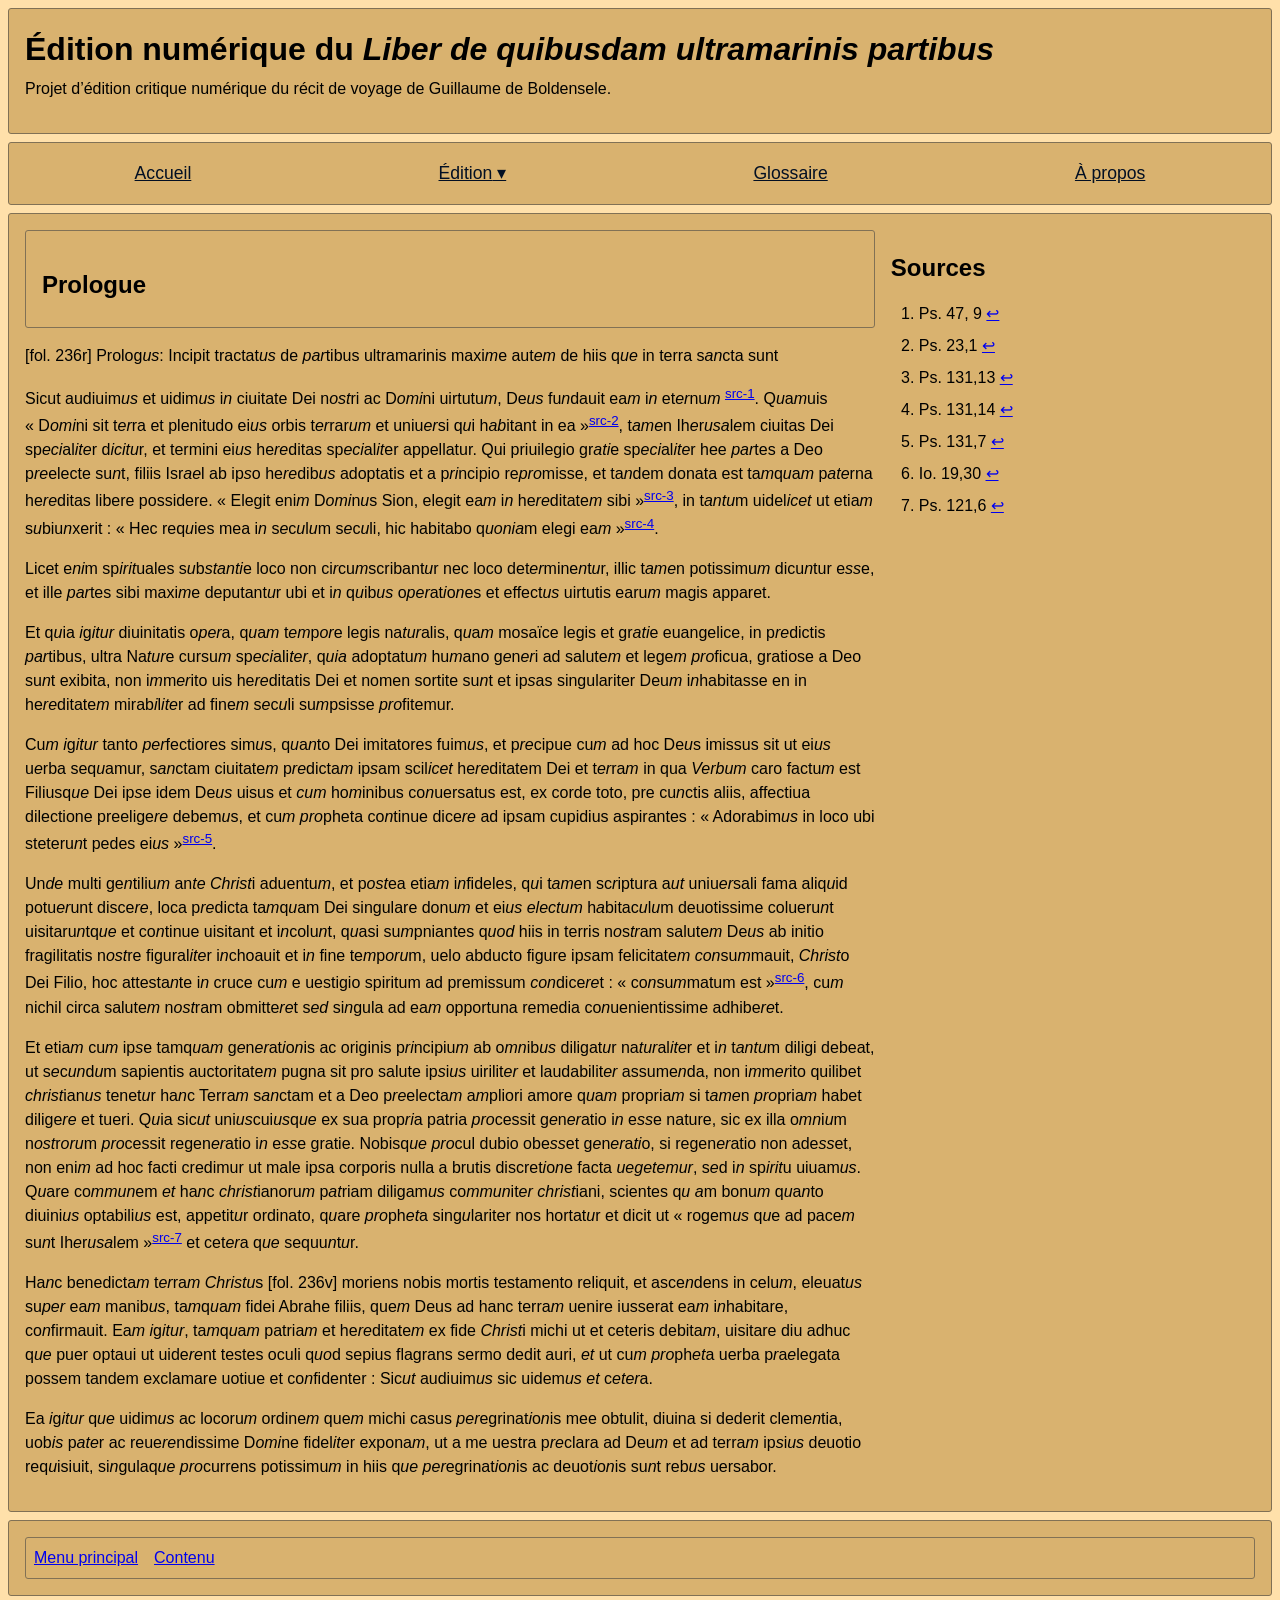
<file: docs/pages/prologue.html>
<!DOCTYPE HTML>
<html lang="fr">
   <head>
      <meta http-equiv="Content-Type" content="text/html; charset=UTF-8">
      <meta name="viewport" content="width=device-width, initial-scale=1">
      <title>Prologue — Liber de quibusdam ultramarinis partibus</title>
      <meta name="description" content="Édition critique numérique du Liber de quibusdam ultramarinis partibus de Guillaume de Boldensele.">
      <link rel="stylesheet" href="../css/screen-default.css" media="screen">
   </head>
   <body>
      <nav class="skip-links menu" aria-label="Liens d’évitement"><a href="#main" class="skip-link">Aller au contenu principal</a><a href="#lien-accueil" class="skip-link">Aller au menu principal</a><a href="#footer" class="skip-link">Aller au pied de page</a></nav>
      <header>
         <div>
            <h1>
               Édition numérique du
               <cite lang="la">Liber de quibusdam ultramarinis partibus</cite></h1>
            <p>
               Projet d’édition critique numérique du récit
               de voyage de Guillaume de Boldensele.
               </p>
         </div>
      </header>
      <nav id="main_menu" aria-label="Menu principal" class="menu">
         <ul>
            <li><a id="lien-accueil" href="/boldensele-numerique/">
                  Accueil
                  </a></li>
            <li class="menu-deroulant"><a href="/boldensele-numerique/edition.html">Édition</a><ul class="submenu">
                  <li><a href="/boldensele-numerique/edition.html">
                        Sommaire de l’édition
                        </a></li>
                  <li><a href="/boldensele-numerique/pages/prologue.html" aria-current="page">
                        Prologue
                        </a></li>
                  <li><a href="/boldensele-numerique/pages/chapitre-01.html">
                        Chapitre 1
                        </a></li>
               </ul>
            </li>
            <li><a href="/boldensele-numerique/glossaire.html">Glossaire</a></li>
            <li><a href="/boldensele-numerique/a-propos.html">À propos</a></li>
         </ul>
      </nav>
      <main id="main" tabindex="-1">
         <article class="edition" lang="la">
            <header class="edition-header">
               <h2>Prologue</h2>
            </header>
            <div class="texte-edite">
               
               <p class="rubrique">
                  <span class="pb" id="folio-236r">[fol. 236r]</span> Prolog<em class="expansion">us</em>: <span class="rubricated">I</span>ncipit tractat<em class="expansion">us</em> de <em class="expansion">par</em>tibus ultramarinis maxi<em class="expansion">m</em>e aut<em class="expansion">em</em> de hiis q<em class="expansion">ue</em> in terra s<em class="expansion">an</em>cta sunt</p>
               
               <p>
                  <span class="rubricated">S</span>icut audiuim<em class="expansion">us</em> et uidim<em class="expansion">us</em> i<em class="expansion">n</em> ciuitate Dei n<em class="expansion">ost</em>ri ac D<em class="expansion">omi</em>ni uirtutu<em class="expansion">m</em>, De<em class="expansion">us</em> fu<em class="expansion">n</em>dauit ea<em class="expansion">m</em> i<em class="expansion">n</em> et<em class="expansion">er</em>nu<em class="expansion">m</em>
                  <sup class="appel-source"><a href="#source-1" id="appel-source-1">src-1</a></sup>. Q<em class="expansion">u</em>a<em class="expansion">m</em>uis «&nbsp;D<em class="expansion">omi</em>ni sit t<em class="expansion">er</em>ra et plenitudo ei<em class="expansion">us</em> orbis t<em class="expansion">er</em>rar<em class="expansion">um</em> et uniu<em class="expansion">er</em>si q<em class="expansion">u</em>i h<em class="expansion">ab</em>itant in ea&nbsp;»<sup class="appel-source"><a href="#source-2" id="appel-source-2">src-2</a></sup>, t<em class="expansion">ame</em>n Ih<em class="expansion">e</em>r<em class="expansion">usa</em>l<em class="expansion">e</em>m ciuitas Dei sp<em class="expansion">eci</em>al<em class="expansion">ite</em>r d<em class="expansion">icitu</em>r, et termini ei<em class="expansion">us</em> he<em class="expansion">re</em>ditas sp<em class="expansion">eci</em>al<em class="expansion">it</em>er appellatur. <span class="rubricated">Q</span>ui priuilegio gr<em class="expansion">ati</em>e sp<em class="expansion">eci</em>al<em class="expansion">ite</em>r hee <em class="expansion">par</em>tes a Deo p<em class="expansion">re</em>electe su<em class="expansion">n</em>t, filiis Isr<em class="expansion">ae</em>l ab ip<em class="expansion">s</em>o he<em class="expansion">re</em>dib<em class="expansion">us</em> adoptatis et a p<em class="expansion">ri</em>ncipio re<em class="expansion">pro</em>misse, et ta<em class="expansion">n</em>dem donata est ta<em class="expansion">m</em>q<em class="expansion">u</em>a<em class="expansion">m</em> p<em class="expansion">ate</em>rna he<em class="expansion">re</em>ditas libere possidere. «&nbsp;Elegit eni<em class="expansion">m</em> D<em class="expansion">omi</em>n<em class="expansion">u</em>s Sion, elegit ea<em class="expansion">m</em> i<em class="expansion">n</em> he<em class="expansion">re</em>ditate<em class="expansion">m</em> sibi&nbsp;»<sup class="appel-source"><a href="#source-3" id="appel-source-3">src-3</a></sup>, in t<em class="expansion">antu</em>m uidel<em class="expansion">icet</em> ut etia<em class="expansion">m</em> s<em class="expansion">u</em>biu<em class="expansion">n</em>xerit&nbsp;: «&nbsp;Hec req<em class="expansion">u</em>ies mea i<em class="expansion">n</em> s<em class="expansion">e</em>c<em class="expansion">u</em>l<em class="expansion">u</em>m s<em class="expansion">e</em>c<em class="expansion">u</em>li, hic habitabo q<em class="expansion">uonia</em>m elegi ea<em class="expansion">m</em>&nbsp;»<sup class="appel-source"><a href="#source-4" id="appel-source-4">src-4</a></sup>.</p>
               
               <p>Licet e<em class="expansion">ni</em>m sp<em class="expansion">irit</em>uales s<em class="expansion">u</em>b<em class="expansion">stanti</em>e loco non ci<em class="expansion">r</em>cu<em class="expansion">m</em>scribant<em class="expansion">u</em>r nec loco det<em class="expansion">er</em>mine<em class="expansion">n</em>t<em class="expansion">u</em>r, illic t<em class="expansion">ame</em>n potissimu<em class="expansion">m</em> dicu<em class="expansion">n</em>tur e<em class="expansion">ss</em>e, et ille <em class="expansion">par</em>tes sibi maxi<em class="expansion">m</em>e deputant<em class="expansion">u</em>r ubi et i<em class="expansion">n</em> q<em class="expansion">u</em>ib<em class="expansion">us</em> o<em class="expansion">per</em>at<em class="expansion">i</em>o<em class="expansion">n</em>es et effect<em class="expansion">us</em> uirtutis earu<em class="expansion">m</em> magis apparet.</p>
               
               <p>Et q<em class="expansion">u</em>ia <em class="expansion">i</em>g<em class="expansion">itur</em> diuinitatis o<em class="expansion">per</em>a, q<em class="expansion">u</em>a<em class="expansion">m</em> t<em class="expansion">em</em>p<em class="expansion">or</em>e legis na<em class="expansion">tur</em>alis, q<em class="expansion">u</em>a<em class="expansion">m</em> mosaïce legis et gr<em class="expansion">ati</em>e euangelice, in p<em class="expansion">re</em>dictis <em class="expansion">par</em>tibus, ultra Na<em class="expansion">tur</em>e cursu<em class="expansion">m</em> sp<em class="expansion">eci</em>ali<em class="expansion">ter</em>, q<em class="expansion">uia</em> adoptatu<em class="expansion">m</em> hu<em class="expansion">m</em>ano g<em class="expansion">e</em>n<em class="expansion">er</em>i ad salute<em class="expansion">m</em> et lege<em class="expansion">m</em>
                  <em class="expansion">pro</em>ficua, gratiose a Deo su<em class="expansion">n</em>t exibita, non i<em class="expansion">m</em>m<em class="expansion">er</em>ito uis he<em class="expansion">re</em>ditatis Dei et nomen sortite su<em class="expansion">n</em>t et ip<em class="expansion">s</em>as singulariter Deu<em class="expansion">m</em> i<em class="expansion">n</em>habitasse en in he<em class="expansion">re</em>ditate<em class="expansion">m</em> mirab<em class="expansion">i</em>l<em class="expansion">ite</em>r ad fine<em class="expansion">m</em> s<em class="expansion">e</em>c<em class="expansion">u</em>li su<em class="expansion">m</em>psisse <em class="expansion">pro</em>fitemur.</p>
               
               <p>
                  <span class="rubricated">C</span>u<em class="expansion">m</em>
                  <em class="expansion">i</em>g<em class="expansion">itur</em> tanto <em class="expansion">per</em>fectiores sim<em class="expansion">u</em>s, q<em class="expansion">u</em>a<em class="expansion">n</em>to Dei imitatores fuim<em class="expansion">us</em>, et p<em class="expansion">re</em>cipue cu<em class="expansion">m</em> ad hoc De<em class="expansion">u</em>s imissus sit ut ei<em class="expansion">us</em> u<em class="expansion">e</em>rba seq<em class="expansion">u</em>amur, s<em class="expansion">an</em>ctam ciuitate<em class="expansion">m</em> p<em class="expansion">re</em>dicta<em class="expansion">m</em> ip<em class="expansion">s</em>am scil<em class="expansion">icet</em> he<em class="expansion">re</em>ditatem Dei et t<em class="expansion">er</em>ra<em class="expansion">m</em> in qua <em class="expansion">Verbum</em> caro factu<em class="expansion">m</em> est Filiusq<em class="expansion">ue</em> Dei ip<em class="expansion">s</em>e idem De<em class="expansion">us</em> uisus et <em class="expansion">cum</em> ho<em class="expansion">m</em>inibus co<em class="expansion">n</em>uersatus est, ex corde toto, pre cu<em class="expansion">n</em>ctis aliis, affectiua dilectione preelige<em class="expansion">re</em> debem<em class="expansion">u</em>s, et cu<em class="expansion">m</em>
                  <em class="expansion">pro</em>pheta co<em class="expansion">n</em>tinue dice<em class="expansion">re</em> ad ip<em class="expansion">s</em>am cupidius aspirantes&nbsp;: «&nbsp;Adorabim<em class="expansion">us</em> in loco ubi steteru<em class="expansion">n</em>t pedes ei<em class="expansion">us</em>&nbsp;»<sup class="appel-source"><a href="#source-5" id="appel-source-5">src-5</a></sup>.</p>
               
               <p>Un<em class="expansion">de</em> multi ge<em class="expansion">n</em>tiliu<em class="expansion">m</em> an<em class="expansion">te</em>
                  <em class="expansion">Christ</em>i aduentu<em class="expansion">m</em>, et p<em class="expansion">ost</em>ea etia<em class="expansion">m</em> i<em class="expansion">n</em>fideles, q<em class="expansion">u</em>i t<em class="expansion">ame</em>n sc<em class="expansion">r</em>iptura a<em class="expansion">ut</em> uniu<em class="expansion">er</em>sali fama aliq<em class="expansion">u</em>id potu<em class="expansion">er</em>unt disce<em class="expansion">re</em>, loca p<em class="expansion">re</em>dicta ta<em class="expansion">m</em>q<em class="expansion">u</em>am Dei singulare donu<em class="expansion">m</em> et ei<em class="expansion">us</em>
                  <em class="expansion">electum</em> h<em class="expansion">a</em>bitac<em class="expansion">u</em>l<em class="expansion">u</em>m deuotissime colueru<em class="expansion">n</em>t uisitaru<em class="expansion">n</em>tq<em class="expansion">ue</em> et co<em class="expansion">n</em>tinue uisitant et i<em class="expansion">n</em>colu<em class="expansion">n</em>t, q<em class="expansion">u</em>asi su<em class="expansion">m</em>pniantes q<em class="expansion">uod</em> hiis in terris n<em class="expansion">o</em>s<em class="expansion">tr</em>am salute<em class="expansion">m</em> De<em class="expansion">us</em> ab initio fragilitatis n<em class="expansion">ost</em>re figural<em class="expansion">ite</em>r i<em class="expansion">n</em>choauit et i<em class="expansion">n</em> fine te<em class="expansion">m</em>p<em class="expansion">oru</em>m, uelo abducto figure ip<em class="expansion">s</em>am felicitate<em class="expansion">m</em>
                  <em class="expansion">con</em>su<em class="expansion">m</em>mauit, <em class="expansion">Christ</em>o Dei Filio, hoc attesta<em class="expansion">n</em>te i<em class="expansion">n</em> cruce cu<em class="expansion">m</em> e uestigio spiritum ad premissum <em class="expansion">con</em>dice<em class="expansion">re</em>t : «&nbsp;co<em class="expansion">n</em>su<em class="expansion">m</em>matum est&nbsp;»<sup class="appel-source"><a href="#source-6" id="appel-source-6">src-6</a></sup>, cu<em class="expansion">m</em> nichil circa salute<em class="expansion">m</em> n<em class="expansion">ost</em>ram obmitte<em class="expansion">re</em>t s<em class="expansion">ed</em> si<em class="expansion">n</em>gula ad ea<em class="expansion">m</em> opportuna remedia co<em class="expansion">n</em>uenientissime adhibe<em class="expansion">re</em>t.</p>
               
               <p>Et etia<em class="expansion">m</em> cu<em class="expansion">m</em> ip<em class="expansion">s</em>e tamq<em class="expansion">u</em>a<em class="expansion">m</em> g<em class="expansion">e</em>n<em class="expansion">er</em>at<em class="expansion">i</em>o<em class="expansion">n</em>is ac originis p<em class="expansion">ri</em>ncipiu<em class="expansion">m</em> ab o<em class="expansion">mn</em>ib<em class="expansion">us</em> diligat<em class="expansion">u</em>r na<em class="expansion">tur</em>al<em class="expansion">ite</em>r et i<em class="expansion">n</em> t<em class="expansion">antu</em>m diligi debeat, ut s<em class="expansion">e</em>c<em class="expansion">un</em>d<em class="expansion">u</em>m sapientis auctoritate<em class="expansion">m</em> pugna sit pro salute ip<em class="expansion">s</em>i<em class="expansion">us</em> uirilit<em class="expansion">er</em> et laudabilit<em class="expansion">er</em> assume<em class="expansion">n</em>da, non i<em class="expansion">m</em>m<em class="expansion">er</em>ito quilibet <em class="expansion">christ</em>ian<em class="expansion">us</em> tenet<em class="expansion">u</em>r ha<em class="expansion">n</em>c Terra<em class="expansion">m</em> s<em class="expansion">an</em>ctam et a Deo p<em class="expansion">re</em>electa<em class="expansion">m</em> a<em class="expansion">m</em>pliori amore q<em class="expansion">u</em>a<em class="expansion">m</em> propria<em class="expansion">m</em> si t<em class="expansion">ame</em>n <em class="expansion">pro</em>pria<em class="expansion">m</em> habet dilige<em class="expansion">re</em> et tueri. Q<em class="expansion">u</em>ia sic<em class="expansion">ut</em> uni<em class="expansion">us</em>cui<em class="expansion">us</em>q<em class="expansion">ue</em> ex sua prop<em class="expansion">ri</em>a patria <em class="expansion">pro</em>cessit g<em class="expansion">e</em>n<em class="expansion">er</em>atio i<em class="expansion">n</em> e<em class="expansion">ss</em>e nature, sic ex illa o<em class="expansion">mn</em>i<em class="expansion">u</em>m n<em class="expansion">ost</em>r<em class="expansion">oru</em>m <em class="expansion">pro</em>cessit regen<em class="expansion">er</em>atio i<em class="expansion">n</em> e<em class="expansion">ss</em>e gratie. Nobisq<em class="expansion">ue</em>
                  <em class="expansion">pro</em>cul dubio obe<em class="expansion">ss</em>et g<em class="expansion">e</em>n<em class="expansion">er</em>a<em class="expansion">ti</em>o, si regen<em class="expansion">er</em>atio non ade<em class="expansion">ss</em>et, non eni<em class="expansion">m</em> ad hoc facti credimur ut male ip<em class="expansion">s</em>a corporis nulla a brutis discret<em class="expansion">i</em>o<em class="expansion">n</em>e facta <em class="expansion">uegetemur</em>, s<em class="expansion">e</em>d i<em class="expansion">n</em> sp<em class="expansion">irit</em>u uiuam<em class="expansion">us</em>. Q<em class="expansion">u</em>are co<em class="expansion">mmun</em>em <em class="expansion">et</em> ha<em class="expansion">n</em>c <em class="expansion">christ</em>ianoru<em class="expansion">m</em> p<em class="expansion">at</em>riam diligam<em class="expansion">us</em> co<em class="expansion">mmun</em>it<em class="expansion">er</em>
                  <em class="expansion">christ</em>iani, scientes q<em class="expansion">u</em>
                  <em class="expansion">a</em>m bonu<em class="expansion">m</em> q<em class="expansion">u</em>a<em class="expansion">n</em>to diuini<em class="expansion">us</em> optabili<em class="expansion">us</em> est, appetit<em class="expansion">u</em>r ordinato, q<em class="expansion">u</em>are <em class="expansion">pro</em>ph<em class="expansion">et</em>a sing<em class="expansion">u</em>lariter nos hortat<em class="expansion">u</em>r et dicit ut «&nbsp;rogem<em class="expansion">us</em> q<em class="expansion">u</em>e ad pace<em class="expansion">m</em> su<em class="expansion">n</em>t Ih<em class="expansion">e</em>r<em class="expansion">usa</em>l<em class="expansion">e</em>m&nbsp;»<sup class="appel-source"><a href="#source-7" id="appel-source-7">src-7</a></sup> et cet<em class="expansion">er</em>a q<em class="expansion">ue</em> sequu<em class="expansion">n</em>t<em class="expansion">u</em>r.</p>
               
               <p>Ha<em class="expansion">n</em>c benedicta<em class="expansion">m</em> t<em class="expansion">er</em>ra<em class="expansion">m</em>
                  <em class="expansion">Christu</em>s <span class="pb" id="folio-236v">[fol. 236v]</span> moriens nobis mortis testamento reliquit, et asce<em class="expansion">n</em>dens in celu<em class="expansion">m</em>, eleuat<em class="expansion">us</em> su<em class="expansion">per</em> ea<em class="expansion">m</em> manib<em class="expansion">us</em>, ta<em class="expansion">m</em>q<em class="expansion">u</em>a<em class="expansion">m</em> fidei Abrahe filiis, que<em class="expansion">m</em> Deus ad hanc terra<em class="expansion">m</em> uenire iusserat ea<em class="expansion">m</em> i<em class="expansion">n</em>habitare, co<em class="expansion">n</em>firmauit. Ea<em class="expansion">m</em>
                  <em class="expansion">i</em>g<em class="expansion">itur</em>, ta<em class="expansion">m</em>q<em class="expansion">u</em>a<em class="expansion">m</em> patria<em class="expansion">m</em> et he<em class="expansion">re</em>ditate<em class="expansion">m</em> ex fide <em class="expansion">Christ</em>i michi ut et ceteris debita<em class="expansion">m</em>, uisitare diu adhuc q<em class="expansion">ue</em> puer optaui ut uide<em class="expansion">re</em>nt testes oculi q<em class="expansion">uo</em>d sepius flagrans sermo dedit auri, <em class="expansion">et</em> ut cu<em class="expansion">m</em>
                  <em class="expansion">pro</em>ph<em class="expansion">et</em>a uerba p<em class="expansion">r</em>a<em class="expansion">e</em>legata possem tandem exclamare uotiue et co<em class="expansion">n</em>fidenter&nbsp;: Sic<em class="expansion">ut</em> audiuim<em class="expansion">us</em> sic uidem<em class="expansion">us</em>
                  <em class="expansion">et</em> c<em class="expansion">eter</em>a.</p>
               
               <p>Ea <em class="expansion">i</em>g<em class="expansion">itur</em> q<em class="expansion">ue</em> uidim<em class="expansion">us</em> ac locoru<em class="expansion">m</em> ordine<em class="expansion">m</em> que<em class="expansion">m</em> michi casus <em class="expansion">per</em>egrinat<em class="expansion">i</em>o<em class="expansion">n</em>is mee obtulit, diuina si dederit cleme<em class="expansion">n</em>tia, uob<em class="expansion">is</em> p<em class="expansion">ate</em>r ac reue<em class="expansion">re</em>ndissime D<em class="expansion">omi</em>ne fidel<em class="expansion">ite</em>r expona<em class="expansion">m</em>, ut a me uestra p<em class="expansion">re</em>clara ad Deu<em class="expansion">m</em> et ad terra<em class="expansion">m</em> ip<em class="expansion">s</em>i<em class="expansion">us</em> deuotio req<em class="expansion">u</em>isiuit, si<em class="expansion">n</em>gulaq<em class="expansion">ue</em>
                  <em class="expansion">pro</em>currens potissimu<em class="expansion">m</em> in hiis q<em class="expansion">ue</em>
                  <em class="expansion">per</em>egrinat<em class="expansion">i</em>o<em class="expansion">n</em>is ac deuot<em class="expansion">i</em>o<em class="expansion">n</em>is su<em class="expansion">n</em>t reb<em class="expansion">us</em> uersabor.</p>
               </div>
         </article>
         <aside class="apparat" aria-label="Annotations éditoriales">
            <h2 id="titre-sources">Sources</h2>
            <ol class="liste-sources">
               <li id="source-1">Ps.&nbsp;47, 9 <a href="#appel-source-1" class="retour-source" aria-label="Retour à l’appel de source 1">↩</a></li>
               <li id="source-2">Ps.&nbsp;23,1 <a href="#appel-source-2" class="retour-source" aria-label="Retour à l’appel de source 2">↩</a></li>
               <li id="source-3">Ps. 131,13 <a href="#appel-source-3" class="retour-source" aria-label="Retour à l’appel de source 3">↩</a></li>
               <li id="source-4">Ps. 131,14 <a href="#appel-source-4" class="retour-source" aria-label="Retour à l’appel de source 4">↩</a></li>
               <li id="source-5">Ps. 131,7 <a href="#appel-source-5" class="retour-source" aria-label="Retour à l’appel de source 5">↩</a></li>
               <li id="source-6">Io. 19,30 <a href="#appel-source-6" class="retour-source" aria-label="Retour à l’appel de source 6">↩</a></li>
               <li id="source-7">Ps. 121,6 <a href="#appel-source-7" class="retour-source" aria-label="Retour à l’appel de source 7">↩</a></li>
            </ol>
         </aside>
      </main>
      <footer id="footer" tabindex="-1">
         <nav aria-label="Liens de retour"><a href="#lien-accueil">Menu principal</a><a href="#main">Contenu</a></nav>
      </footer>
   </body>
</html>
</file>
<file: ancien_maquettage/maquette/css/screen-default.css>
@import url("flexbox.css");
@import url("style.css");
@import url("menus.css");
@import url("colors.css");
</file>
<file: ancien_maquettage/maquette/css/screen-nocolor.css>
@import url("flexbox.css");
@import url("style.css");
@import url("menus.css");
</file>
<file: ancien_maquettage/style-defaut.css>
.conteneur {
     display: flex;
}

body {
     background-color: #FFE0AA;
     flex-direction: column;
}

main, aside, nav, header, footer {
     background-color: #D9B26F;
     
     border-style: dotted;
     
     margin: 1px;
}

#contenu-principal{
     order: 2;
}

main{
     width: 90%;
     
}

aside{
     width: 10%;
}

nav {
     order: 1;
}

header {
     order: 0;
}

footer {
     order: 3; 
}
</file>
<file: docs/css/screen-default.css>
@import url("flexbox.css");
@import url("style.css");
@import url("menus.css");
@import url("colors.css");
</file>
